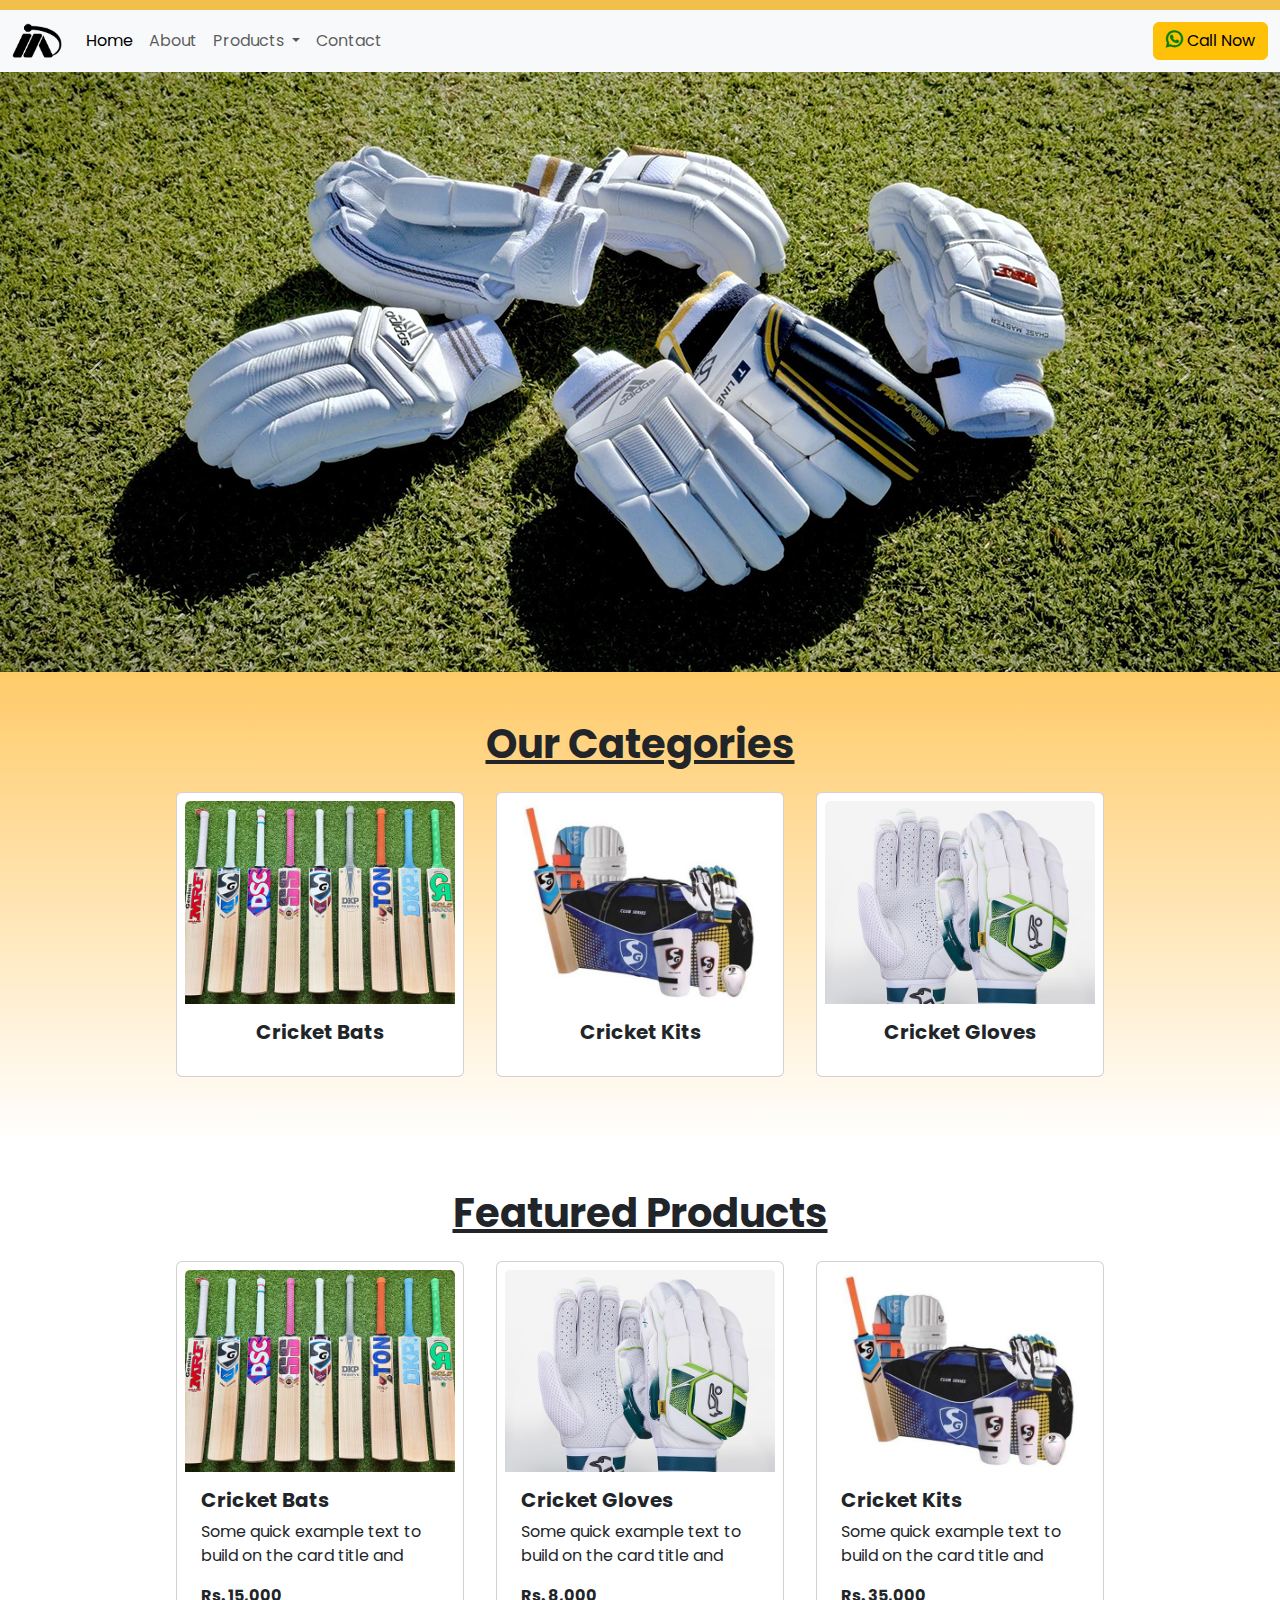
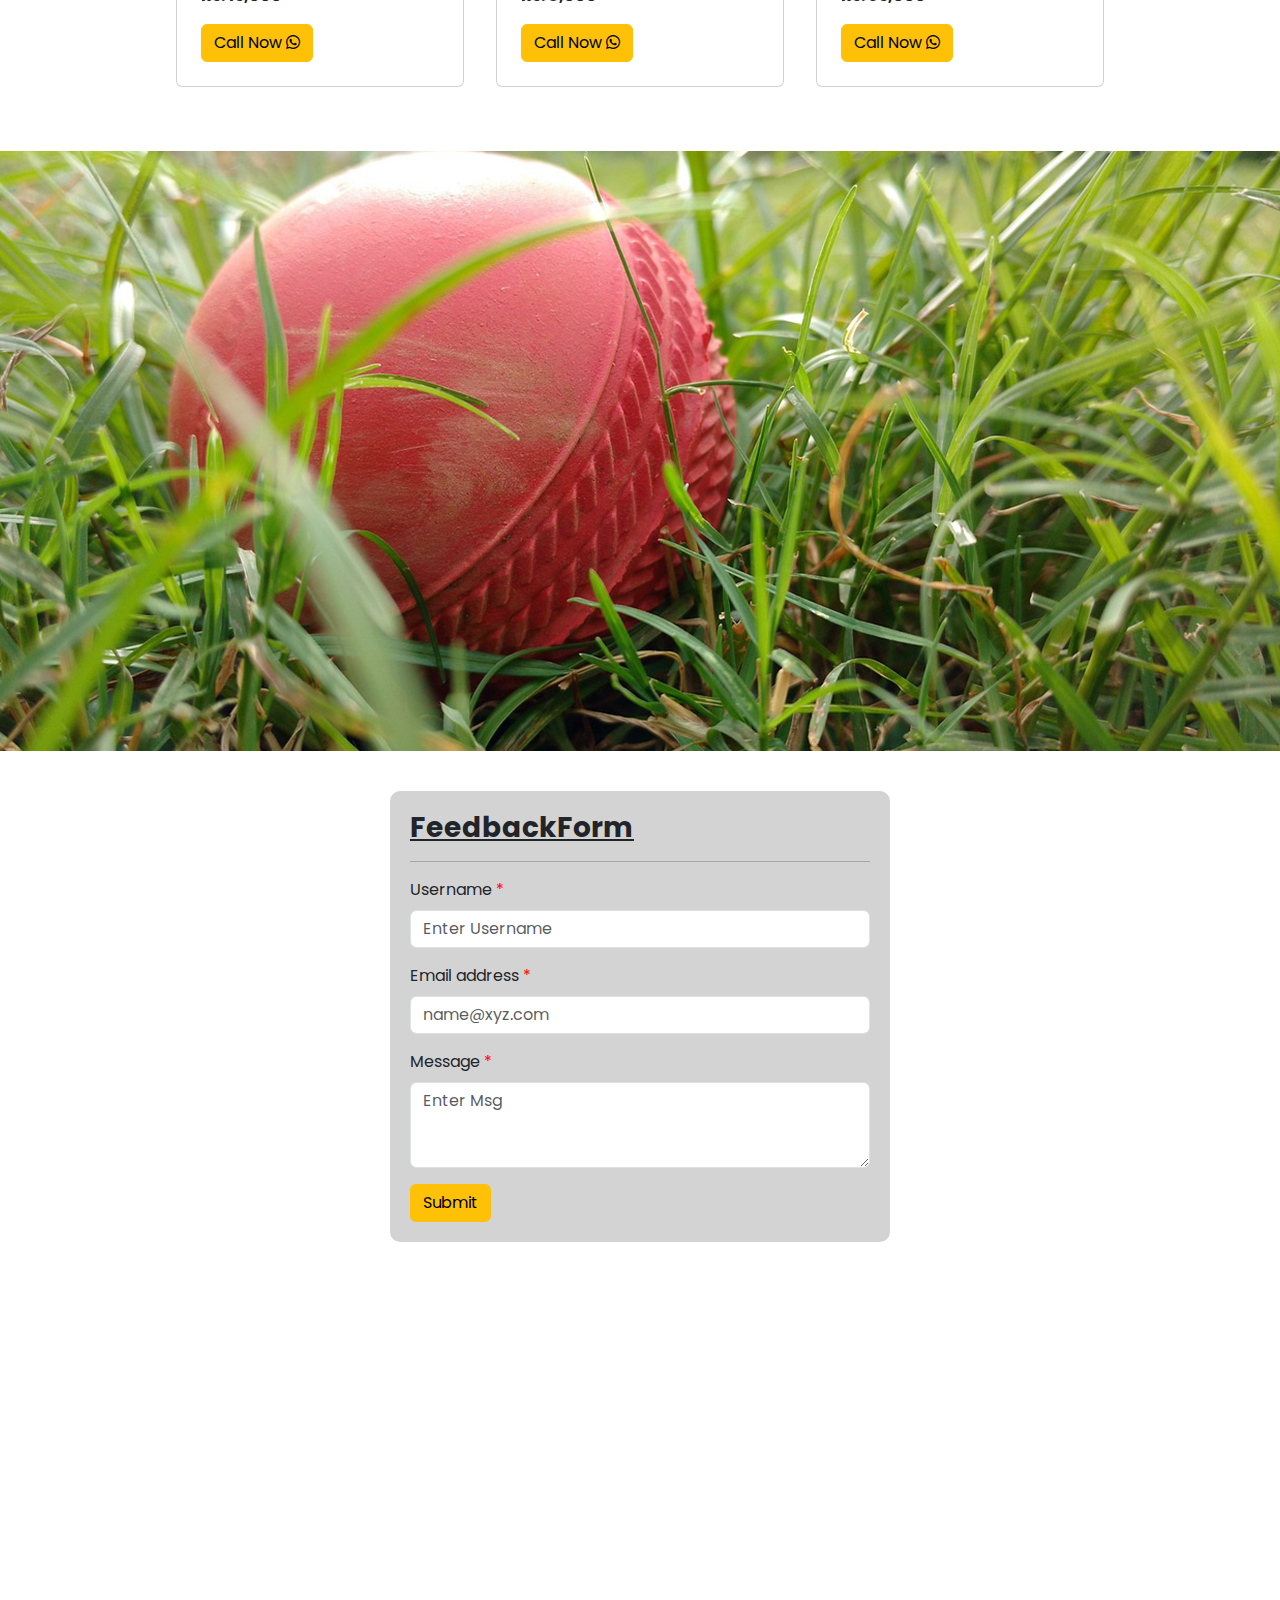
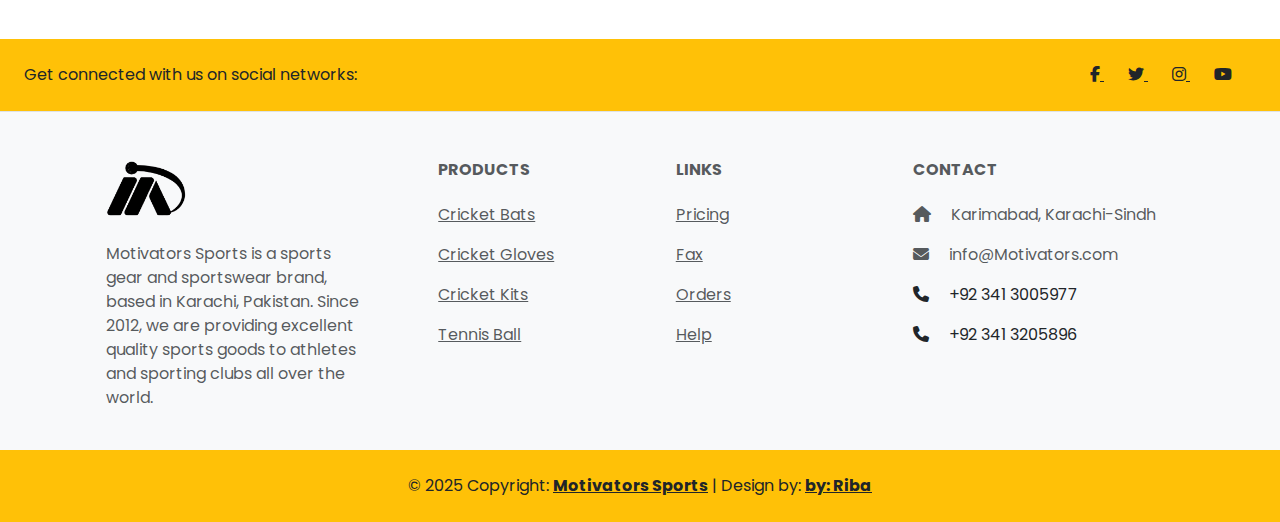
<file: index.html>
<!DOCTYPE html>
<html lang="en">

<head>
  <meta charset="UTF-8">
  <meta name="viewport" content="width=device-width, initial-scale=1.0">
  <title>Motivators Sports - Home</title>
  <!-- ========================== -->
  <link rel="stylesheet" href="./style.css">
  <!-- ========================== -->
  <link href="https://cdn.jsdelivr.net/npm/bootstrap@5.3.3/dist/css/bootstrap.min.css" rel="stylesheet"
    integrity="sha384-QWTKZyjpPEjISv5WaRU9OFeRpok6YctnYmDr5pNlyT2bRjXh0JMhjY6hW+ALEwIH" crossorigin="anonymous">
  <!-- ========================== -->
  <link rel="stylesheet" href="https://cdnjs.cloudflare.com/ajax/libs/font-awesome/6.7.2/css/all.min.css"
    integrity="sha512-Evv84Mr4kqVGRNSgIGL/F/aIDqQb7xQ2vcrdIwxfjThSH8CSR7PBEakCr51Ck+w+/U6swU2Im1vVX0SVk9ABhg=="
    crossorigin="anonymous" referrerpolicy="no-referrer" />
  <!-- =============== -->
  <link rel="preconnect" href="https://fonts.googleapis.com">
  <link rel="preconnect" href="https://fonts.gstatic.com" crossorigin>
  <link
    href="https://fonts.googleapis.com/css2?family=Poppins:ital,wght@0,100;0,200;0,300;0,400;0,500;0,600;0,700;0,800;0,900;1,100;1,200;1,300;1,400;1,500;1,600;1,700;1,800;1,900&display=swap"
    rel="stylesheet">

</head>

<body>

  <!-- ========= -->
<header>

  <nav class="navbar navbar-expand-lg navbar-light bg-light">
    <div class="container-fluid">
      <a class="navbar-brand" href="./index.html"><img src="./assets/logo.png" alt="logo" width="50px"></a>
      <button class="navbar-toggler" type="button" data-bs-toggle="collapse" data-bs-target="#navbarSupportedContent"
        aria-controls="navbarSupportedContent" aria-expanded="false" aria-label="Toggle navigation">
        <span class="navbar-toggler-icon"></span>
      </button>
      <div class="collapse navbar-collapse" id="navbarSupportedContent">
        <ul class="navbar-nav me-auto mb-2 mb-lg-0">
          <li class="nav-item">
            <a class="nav-link active" aria-current="page" href="./index.html">Home</a>
          </li>
          <li class="nav-item">
            <a class="nav-link" href="./about.html">About</a>
          </li>
          <li class="nav-item dropdown">
            <a class="nav-link dropdown-toggle" href="#" id="navbarDropdown" role="button" data-bs-toggle="dropdown"
              aria-expanded="false">
              Products
            </a>
            <ul class="dropdown-menu" aria-labelledby="navbarDropdown">
              <li><a class="dropdown-item" href="./bats.html">Cricket Bats</a></li>
              <li><a class="dropdown-item" href="./kits.html">Cricket Kits</a></li>
              <li><a class="dropdown-item" href="./gloves.html">Cricket Gloves</a></li>
            </ul>
          </li>
          <li class="nav-item">
            <a class="nav-link" href="./contact.html" tabindex="-1" aria-disabled="true">Contact</a>
          </li>
        </ul>
        <form class="d-flex">
          <!-- <input class="form-control me-2" type="search" placeholder="Search" aria-label="Search">
          <button class="btn btn-warning" type="submit">Search</button> -->
<button class="btn btn-warning" type="sumit"> <i class="fa-brands fa-whatsapp" style="font-size: 19px; font-weight: bolder; color: green;"></i> Call Now</button>


        </form>
      </div>
    </div>
  </nav>
</header>
  <!-- ========= -->
<section id="hero-section">

  <div id="carouselExampleControls" class="carousel slide" data-bs-ride="carousel">
    <div class="carousel-inner">
      <div class="carousel-item  active">
        <img src="./assets/banners/bg1.jpg" class="d-block w-100" alt="bg1">
      </div>
      <div class="carousel-item">
        <img src="./assets/banners/bg2.jpg" class="d-block w-100" alt="bg2">
      </div>
      <div class="carousel-item">
        <img src="./assets/banners/bg3.jpg" class="d-block w-100" alt="bg3">
      </div>
    </div>
    <button class="carousel-control-prev" type="button" data-bs-target="#carouselExampleControls" data-bs-slide="prev">
      <span class="carousel-control-prev-icon" aria-hidden="true"></span>
      <span class="visually-hidden">Previous</span>
    </button>
    <button class="carousel-control-next" type="button" data-bs-target="#carouselExampleControls" data-bs-slide="next">
      <span class="carousel-control-next-icon" aria-hidden="true"></span>
      <span class="visually-hidden">Next</span>
    </button>
  </div>

</section>
  <!-- ========= -->


  <div class="categories p-5">

    <div class="categories-content">
      <h1 class="text-center"><b><u>Our Categories</u></b></h1>
    </div>


    <div class="show-categories row d-flex justify-content-center align-items-center">


      <div class="card text-center p-2 m-3" style="width: 18rem;">
        <a href="./bats.html"><img src="./assets/products/bats/bat1.jpg" class="card-img-top" alt="bat-1"></a>
        <div class="card-body">
          <a href="./bats.html" class="text-dark text-decoration-none">
            <h5 class="card-title"><b>Cricket Bats</b></h5>
          </a>
        </div>
      </div>

      <div class="card text-center p-2 m-3" style="width: 18rem;">
        <a href="./kits.html"><img src="./assets/products/kits/kit1.jpg" class="card-img-top" alt="bat-1"></a>
        <div class="card-body">
          <a href="./kits.html" class="text-dark text-decoration-none">
            <h5 class="card-title"><b>Cricket Kits</b></h5>
          </a>
        </div>
      </div>

      <div class="card text-center p-2 m-3" style="width: 18rem;">
        <a href="./gloves.html"><img src="./assets/products/gloves/gloves1.jpg" class="card-img-top" alt="bat-1"></a>
        <div class="card-body">
          <a href="./gloves.html" class="text-dark text-decoration-none">
            <h5 class="card-title"><b>Cricket Gloves</b></h5>
          </a>
        </div>
      </div>


</div>


  </div>


  <!-- ========= -->


  <!-- ========= -->
<section id="product-section">

  <div class="allproducts p-5">

    <div class="products-content">
      <h1 class="text-center"><b><u>Featured Products</u></b></h1>
    </div>


    <div class="show-products row d-flex justify-content-center align-items-center">


      <div class="card p-2 m-3" style="width: 18rem;">
        <img src="./assets/products/bats/bat1.jpg" class="card-img-top" alt="bat-1">
        <div class="card-body">
          <h5 class="card-title"><b>Cricket Bats</b></h5>
          <p class="card-text">Some quick example text to build on the card title and </p>
          <p class="card-text"><b>Rs. 15,000</b></p>
          <a href="https://wa.link/muyxua" target="_blank" class="btn btn-warning">Call Now <i class="fa-brands fa-whatsapp"></i></a>

        </div>
      </div>

      <div class="card p-2 m-3" style="width: 18rem;">
        <img src="./assets/products/gloves/gloves1.jpg" class="card-img-top" alt="gloves-1">
        <div class="card-body">
          <h5 class="card-title"><b>Cricket Gloves</b></h5>
          <p class="card-text">Some quick example text to build on the card title and </p>
          <p class="card-text"><b>Rs. 8,000</b></p>
          <a href="https://wa.link/muyxua" target="_blank" class="btn btn-warning">Call Now <i class="fa-brands fa-whatsapp"></i></a>
        </div>
      </div>


      <div class="card p-2 m-3" style="width: 18rem;">
        <img src="./assets/products/kits/kit1.jpg" class="card-img-top" alt="kit-1">
        <div class="card-body">
          <h5 class="card-title"><b>Cricket Kits</b></h5>
          <p class="card-text">Some quick example text to build on the card title and </p>
          <p class="card-text"><b>Rs. 35,000</b></p>
          <a href="https://wa.link/muyxua" target="_blank" class="btn btn-warning">Call Now <i class="fa-brands fa-whatsapp"></i></a>
        </div>
      </div>

    </div>


  </div>

</section>
  <!-- ========= -->


  <div id="carouselExampleSlidesOnly" class="carousel slide" data-bs-ride="carousel">
    <div class="carousel-inner">
      <div class="carousel-item active">
        <img src="./assets/banners/bg4.jpg" class="d-block w-100" alt="...">
      </div>
    </div>
  </div>

  <!-- ========= -->
<section id="feedback-form">

  <div class="feedbackform" id="contact">
    <div class="form">
      <h3><b><u>FeedbackForm</u></b></h3>
      <hr>

      <div class="mb-3">
        <label for="exampleFormControlInput1" class="form-label">Username <span class="mension">*</span></label>
        <input type="text" class="form-control" id="username" placeholder="Enter Username">
      </div>
      <div class="mb-3">
        <label for="exampleFormControlInput1" class="form-label">Email address <span class="mension">*</span></label>
        <input type="email" class="form-control" id="email" placeholder="name@xyz.com">
      </div>
      <div class="mb-3">
        <label for="exampleFormControlTextarea1" class="form-label">Message <span class="mension">*</span></label>
        <textarea class="form-control" placeholder="Enter Msg" id="msg" rows="3"></textarea>
      </div>

      <button class="btn btn-warning" onclick="run()">Submit</button>

    </div>
  </div>
</section>
  <!-- =-============ -->

  <iframe
    src="https://www.google.com/maps/embed?pb=!1m18!1m12!1m3!1d3618.4547230467015!2d67.05552589999999!3d24.9165746!2m3!1f0!2f0!3f0!3m2!1i1024!2i768!4f13.1!3m3!1m2!1s0x3eb33f891456cd29%3A0xb3fc8ff8d0d0e213!2sMotivators%20Sports!5e0!3m2!1sen!2s!4v1736486992645!5m2!1sen!2s"
    width="100%" height="350" style="border:0;" allowfullscreen="" loading="lazy"
    referrerpolicy="no-referrer-when-downgrade"></iframe>

  <!-- =-============ -->


  <!-- Footer -->
  <footer class="text-center text-lg-start bg-body-tertiary text-muted">
    <!-- Section: Social media -->
    <section class="d-flex justify-content-center justify-content-lg-between p-4 border-bottom bg-warning text-dark">
      <!-- Left -->
      <div class="me-5 d-none d-lg-block">
        <span>Get connected with us on social networks:</span>
      </div>
      <!-- Left -->

      <!-- Right -->
      <div>
        <a href="https://www.facebook.com/motivatorssport/" target="_blank" class="me-4 text-reset">
          <i class="fab fa-facebook-f"></i>
        </a>
        <a href="https://www.twitter.com/" target="_blank" class="me-4 text-reset">
          <i class="fab fa-twitter"></i>
        </a>
        
        <a href="https://www.instagram.com/motivators.sports/" target="_blank" class="me-4 text-reset">
          <i class="fab fa-instagram"></i>
        </a>
       
        <a href=" https://www.youtube.com/" target="_blank" class="me-4 text-reset">
          <i class="fab fa-youtube"></i>
        </a>
      </div>
      <!-- Right -->
    </section>
    <!-- Section: Social media -->

    <!-- Section: Links  -->
    <section class="">
      <div class="container text-center text-md-start mt-5">
        <!-- Grid row -->
        <div class="row mt-3">
          <!-- Grid column -->
          <div class="col-md-3 col-lg-4 col-xl-3 mx-auto mb-4">
            <!-- Content -->
            <h6 class="text-uppercase fw-bold mb-4"> <img src="./assets/logo.png" alt="" width="80px"></h6>
            <p>
              Motivators Sports is a sports gear and sportswear brand, based in Karachi, Pakistan.
              Since 2012, we are providing excellent quality sports goods to athletes and sporting clubs all over the
              world.
            </p>
          </div>
          <!-- Grid column -->

          <!-- Grid column -->
          <div class="col-md-2 col-lg-2 col-xl-2 mx-auto mb-4">
            <!-- Links -->
            <h6 class="text-uppercase fw-bold mb-4">
              Products
            </h6>
            <p>
              <a href="./bats.html" class="text-reset">Cricket Bats</a>
            </p>
            <p>
              <a href="./gloves.html" class="text-reset">Cricket Gloves</a>
            </p>
            <p>
              <a href="./kits.html" class="text-reset">Cricket Kits</a>
            </p>
            <p>
              <a href="#" class="text-reset">Tennis Ball</a>
            </p>
          </div>
          <!-- Grid column -->

          <!-- Grid column -->
          <div class="col-md-3 col-lg-2 col-xl-2 mx-auto mb-4">
            <!-- Links -->
            <h6 class="text-uppercase fw-bold mb-4">
              Links
            </h6>
            <p>
              <a href="#!" class="text-reset">Pricing</a>
            </p>
            <p>
              <a href="#!" class="text-reset">Fax</a>
            </p>
            <p>
              <a href="#!" class="text-reset">Orders</a>
            </p>
            <p>
              <a href="#!" class="text-reset">Help</a>
            </p>
          </div>
          <!-- Grid column -->

          <!-- Grid column -->
          <div class="col-md-4 col-lg-3 col-xl-3 mx-auto mb-md-0 mb-4">
            <!-- Links -->
            <h6 class="text-uppercase fw-bold mb-4">Contact</h6>
            <p><i class="fas fa-home me-3"></i> Karimabad, Karachi-Sindh</p>
            <p>
              <i class="fas fa-envelope me-3"></i>
              info@Motivators.com
            </p>
            <a href="https://wa.link/muyxua" class="text-dark text-decoration-none"><p><i class="fas fa-phone me-3"></i> +92 341 3005977</p></a>
            <a href="https://wa.link/muyxua" class="text-dark text-decoration-none"><p><i class="fas fa-phone me-3"></i> +92 341 3205896</p></a>
            

          </div>
          <!-- Grid column -->
        </div>
        <!-- Grid row -->
      </div>
    </section>
    <!-- Section: Links  -->

    <!-- Copyright -->
    <div class="text-center p-4 bg-warning text-dark">
      © 2025 Copyright:
      <a class="text-reset fw-bold" href="#">Motivators Sports</a>
      | Design by:
      <a class="text-reset fw-bold" href="#">by: Riba</a>
    </div>
    <!-- Copyright -->
  </footer>
  <!-- Footer -->

</body>
<script src="https://cdn.jsdelivr.net/npm/bootstrap@5.3.3/dist/js/bootstrap.bundle.min.js"
  integrity="sha384-YvpcrYf0tY3lHB60NNkmXc5s9fDVZLESaAA55NDzOxhy9GkcIdslK1eN7N6jIeHz" crossorigin="anonymous"></script>
<script src="./script.js"></script>

</html>
</file>
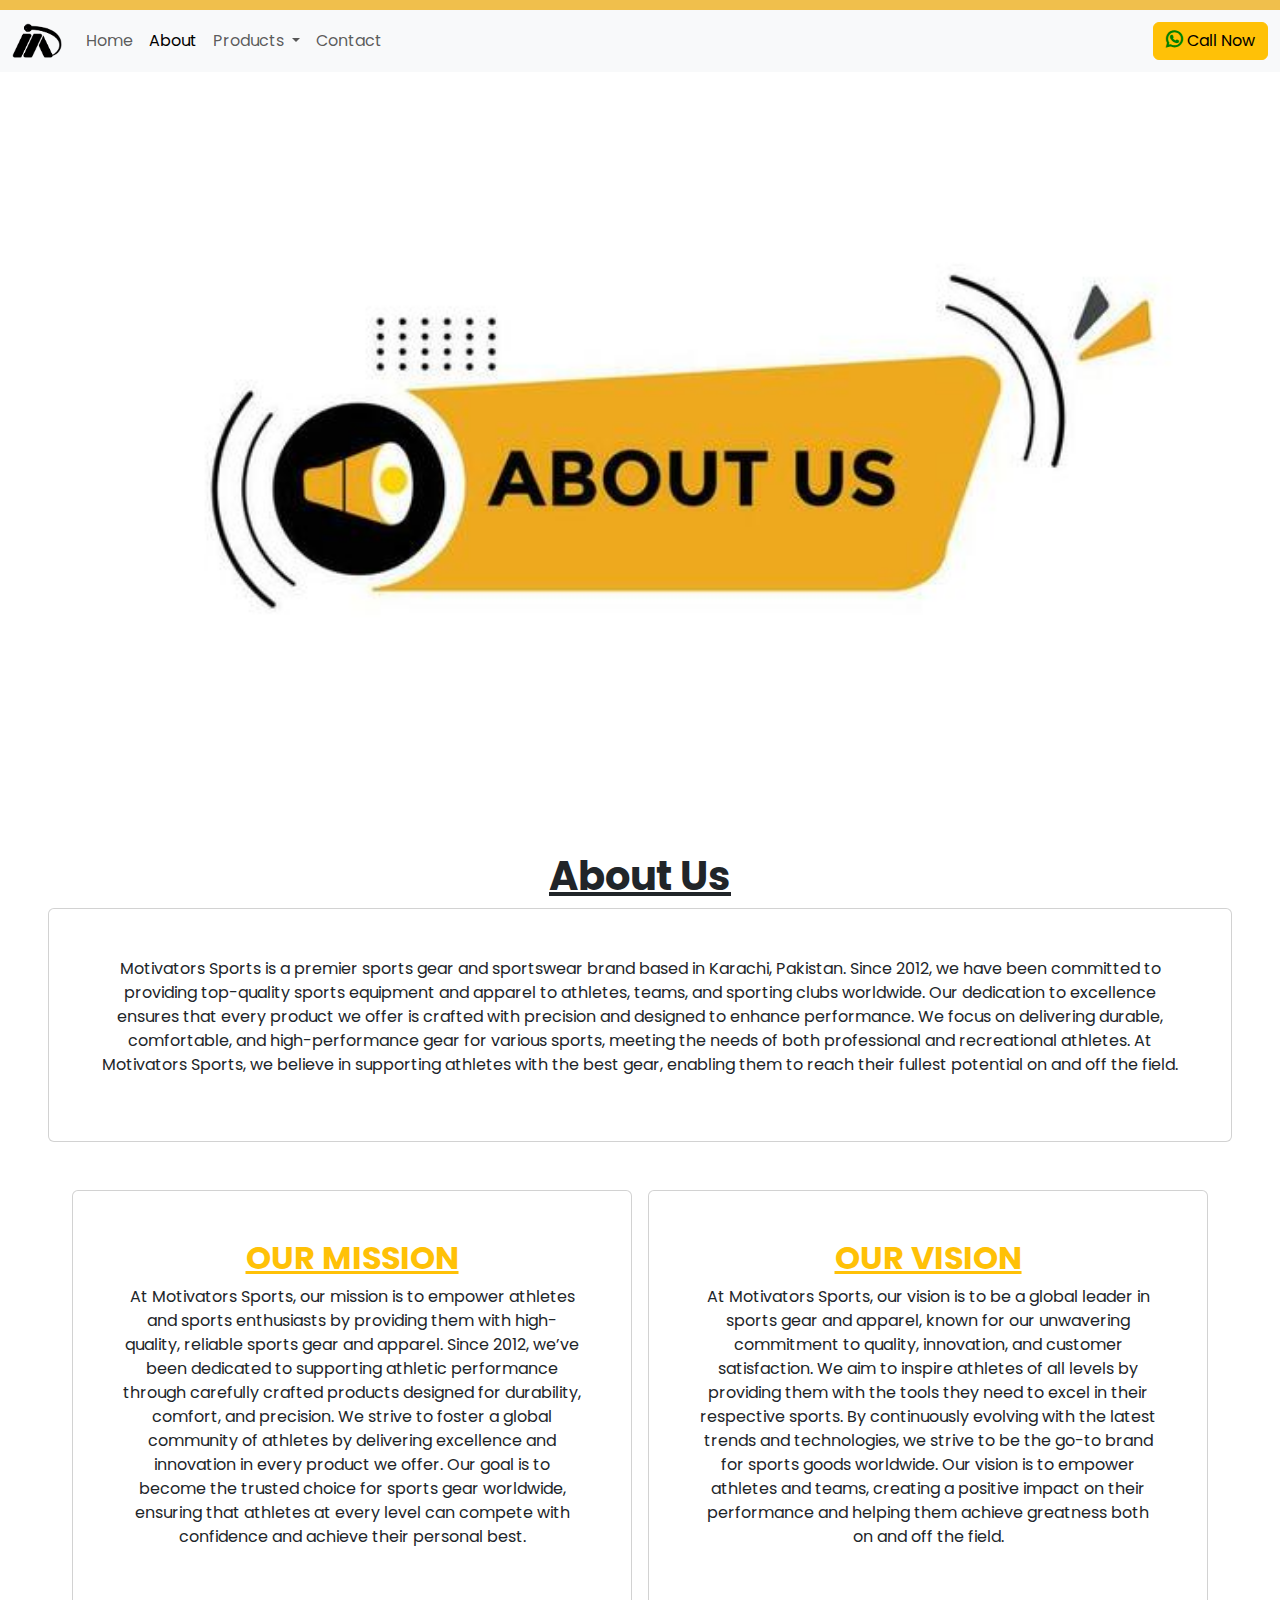
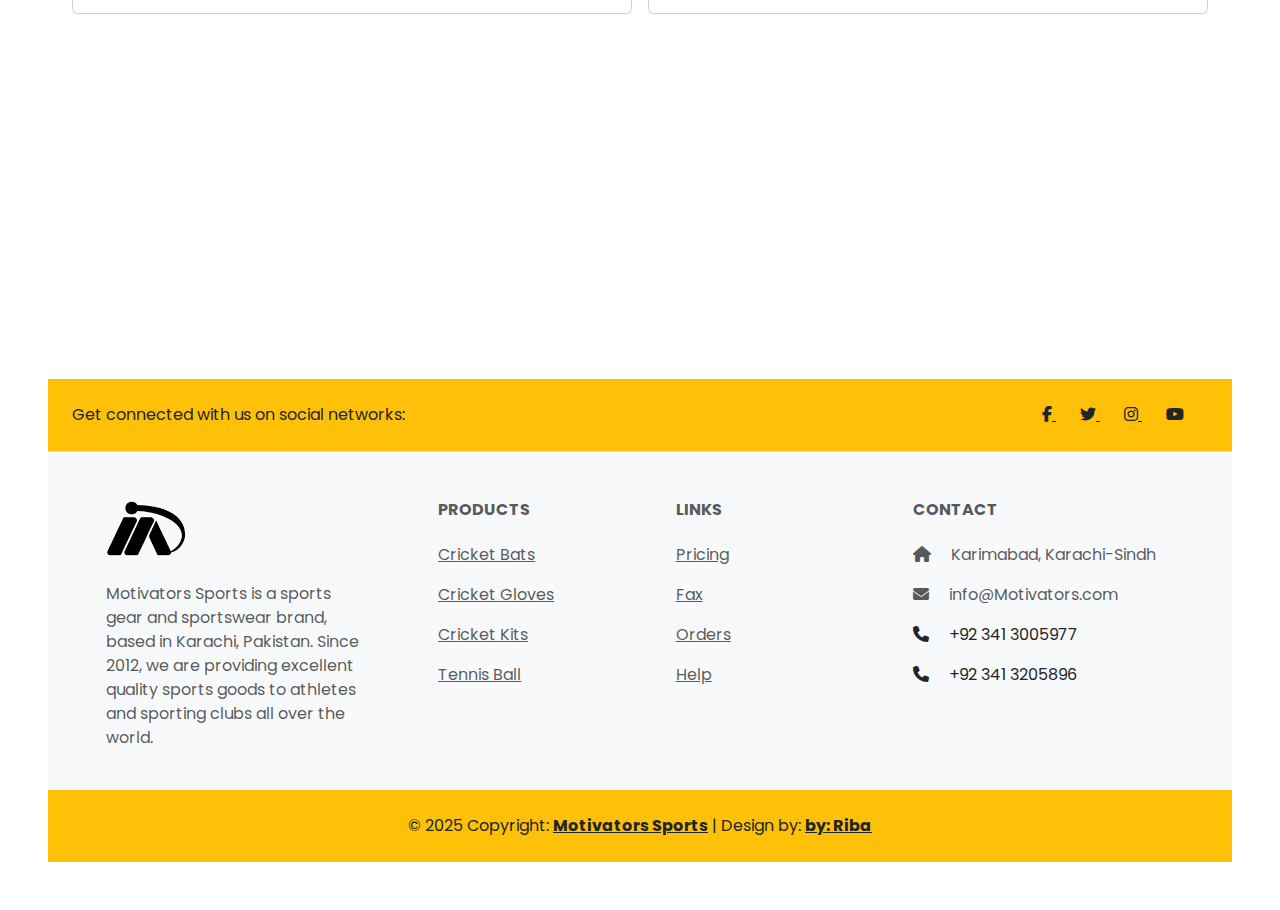
<file: about.html>
<!DOCTYPE html>
<html lang="en">

<head>
    <meta charset="UTF-8">
    <meta name="viewport" content="width=device-width, initial-scale=1.0">
    <title>Motivators Sports - Home</title>
    <!-- ========================== -->
    <link rel="stylesheet" href="./style.css">
    <!-- ========================== -->
    <link href="https://cdn.jsdelivr.net/npm/bootstrap@5.3.3/dist/css/bootstrap.min.css" rel="stylesheet"
        integrity="sha384-QWTKZyjpPEjISv5WaRU9OFeRpok6YctnYmDr5pNlyT2bRjXh0JMhjY6hW+ALEwIH" crossorigin="anonymous">
    <!-- ========================== -->
    <link rel="stylesheet" href="https://cdnjs.cloudflare.com/ajax/libs/font-awesome/6.7.2/css/all.min.css"
        integrity="sha512-Evv84Mr4kqVGRNSgIGL/F/aIDqQb7xQ2vcrdIwxfjThSH8CSR7PBEakCr51Ck+w+/U6swU2Im1vVX0SVk9ABhg=="
        crossorigin="anonymous" referrerpolicy="no-referrer" />
    <!-- =============== -->
    <link rel="preconnect" href="https://fonts.googleapis.com">
    <link rel="preconnect" href="https://fonts.gstatic.com" crossorigin>
    <link
        href="https://fonts.googleapis.com/css2?family=Poppins:ital,wght@0,100;0,200;0,300;0,400;0,500;0,600;0,700;0,800;0,900;1,100;1,200;1,300;1,400;1,500;1,600;1,700;1,800;1,900&display=swap"
        rel="stylesheet">

</head>

<body>

    <!-- ========= -->

<header>
    <nav class="navbar navbar-expand-lg navbar-light bg-light">
        <div class="container-fluid">
            <a class="navbar-brand" href="./index.html"><img src="./assets/logo.png" alt="logo" width="50px"></a>
            <button class="navbar-toggler" type="button" data-bs-toggle="collapse"
                data-bs-target="#navbarSupportedContent" aria-controls="navbarSupportedContent" aria-expanded="false"
                aria-label="Toggle navigation">
                <span class="navbar-toggler-icon"></span>
            </button>
            <div class="collapse navbar-collapse" id="navbarSupportedContent">
                <ul class="navbar-nav me-auto mb-2 mb-lg-0">
                    <li class="nav-item">
                        <a class="nav-link " aria-current="page" href="./index.html">Home</a>
                    </li>
                    <li class="nav-item">
                        <a class="nav-link active" href="./about.html">About</a>
                    </li>
                    <li class="nav-item dropdown">
                        <a class="nav-link dropdown-toggle" href="#" id="navbarDropdown" role="button"
                            data-bs-toggle="dropdown" aria-expanded="false">
                            Products
                        </a>
                        <ul class="dropdown-menu" aria-labelledby="navbarDropdown">
                            <li><a class="dropdown-item" href="./bats.html">Cricket Bats</a></li>
                            <li><a class="dropdown-item" href="./kits.html">Cricket Kits</a></li>
                            <li><a class="dropdown-item" href="./gloves.html">Cricket Gloves</a></li>
                        </ul>
                    </li>
                    <li class="nav-item">
                        <a class="nav-link" href="./contact.html" tabindex="-1" aria-disabled="true">Contact</a>
                    </li>
                </ul>
                <form class="d-flex">
                    <!-- <input class="form-control me-2" type="search" placeholder="Search" aria-label="Search">
          <button class="btn btn-warning" type="submit">Search</button> -->
                    <button class="btn btn-warning" type="sumit"> <i class="fa-brands fa-whatsapp"
                            style="font-size: 19px; font-weight: bolder; color: green;"></i> Call Now</button>


                </form>
            </div>
        </div>
    </nav>
</header>
    <!-- ========= -->

<section id="hero-section">
    <div id="carouselExampleControls" class="carousel slide" data-bs-ride="carousel">
        <div class="carousel-inner">
            <div class="carousel-item  active">
                <img src="./assets/banners/about.jpg" class="d-block w-100" alt="bg1">
            </div>
        </div>
    </div>
</section>
    <!-- ========= -->

    <div class="aboutus p-5">
        <div class="about-content">
            <h1 class="text-center"><b><u>About Us</u></b></h1>
        </div>

        <div class="card p-5 text-center">
            <p>Motivators Sports is a premier sports gear and sportswear brand based in Karachi, Pakistan. Since 2012,
                we have been committed to providing top-quality sports equipment and apparel to athletes, teams, and
                sporting clubs worldwide. Our dedication to excellence ensures that every product we offer is crafted
                with precision and designed to enhance performance. We focus on delivering durable, comfortable, and
                high-performance gear for various sports, meeting the needs of both professional and recreational
                athletes. At Motivators Sports, we believe in supporting athletes with the best gear, enabling them to
                reach their fullest potential on and off the field.
            </p>

        </div>

        <div class="vision-mission row d-flex justify-content-center align-items-center">

            <div class="card mt-5 p-5 text-center m-2" style="width: 35rem;">
                <h2 class="text-warning"> <b><u>OUR MISSION</u></b></h2>
                <p>At Motivators Sports, our mission is to empower athletes and sports enthusiasts by providing them
                    with high-quality, reliable sports gear and apparel. Since 2012, we’ve been dedicated to supporting
                    athletic performance through carefully crafted products designed for durability, comfort, and
                    precision. We strive to foster a global community of athletes by delivering excellence and
                    innovation in every product we offer. Our goal is to become the trusted choice for sports gear
                    worldwide, ensuring that athletes at every level can compete with confidence and achieve their
                    personal best.
                </p>

            </div>

            <div class="card mt-5 p-5 text-center m-2" style="width: 35rem;">
                <h2 class="text-warning"> <b><u>OUR VISION</u></b></h2>
                <p>At Motivators Sports, our vision is to be a global leader in sports gear and apparel, known for our
                    unwavering commitment to quality, innovation, and customer satisfaction. We aim to inspire athletes
                    of all levels by providing them with the tools they need to excel in their respective sports. By
                    continuously evolving with the latest trends and technologies, we strive to be the go-to brand for
                    sports goods worldwide. Our vision is to empower athletes and teams, creating a positive impact on
                    their performance and helping them achieve greatness both on and off the field.
                </p>

            </div>

        </div>


        <!-- =-============ -->

        <iframe
            src="https://www.google.com/maps/embed?pb=!1m18!1m12!1m3!1d3618.4547230467015!2d67.05552589999999!3d24.9165746!2m3!1f0!2f0!3f0!3m2!1i1024!2i768!4f13.1!3m3!1m2!1s0x3eb33f891456cd29%3A0xb3fc8ff8d0d0e213!2sMotivators%20Sports!5e0!3m2!1sen!2s!4v1736486992645!5m2!1sen!2s"
            width="100%" height="350" style="border:0;" allowfullscreen="" loading="lazy"
            referrerpolicy="no-referrer-when-downgrade"></iframe>

        <!-- =-============ -->


        <!-- Footer -->
        <footer class="text-center text-lg-start bg-body-tertiary text-muted">
            <!-- Section: Social media -->
            <section
                class="d-flex justify-content-center justify-content-lg-between p-4 border-bottom bg-warning text-dark">
                <!-- Left -->
                <div class="me-5 d-none d-lg-block">
                    <span>Get connected with us on social networks:</span>
                </div>
                <!-- Left -->

                <!-- Right -->
                <div>
                    <a href="https://www.facebook.com/motivatorssport/" target="_blank" class="me-4 text-reset">
                        <i class="fab fa-facebook-f"></i>
                    </a>
                    <a href="https://www.twitter.com/" target="_blank" class="me-4 text-reset">
                        <i class="fab fa-twitter"></i>
                    </a>

                    <a href="https://www.instagram.com/motivators.sports/" target="_blank" class="me-4 text-reset">
                        <i class="fab fa-instagram"></i>
                    </a>

                    <a href=" https://www.youtube.com/" target="_blank" class="me-4 text-reset">
                        <i class="fab fa-youtube"></i>
                    </a>
                </div>
                <!-- Right -->
            </section>
            <!-- Section: Social media -->

            <!-- Section: Links  -->
            <section class="">
                <div class="container text-center text-md-start mt-5">
                    <!-- Grid row -->
                    <div class="row mt-3">
                        <!-- Grid column -->
                        <div class="col-md-3 col-lg-4 col-xl-3 mx-auto mb-4">
                            <!-- Content -->
                            <h6 class="text-uppercase fw-bold mb-4"> <img src="./assets/logo.png" alt="" width="80px">
                            </h6>
                            <p>
                                Motivators Sports is a sports gear and sportswear brand, based in Karachi, Pakistan.
                                Since 2012, we are providing excellent quality sports goods to athletes and sporting
                                clubs
                                all over the
                                world.
                            </p>
                        </div>
                        <!-- Grid column -->

                        <!-- Grid column -->
                        <div class="col-md-2 col-lg-2 col-xl-2 mx-auto mb-4">
                            <!-- Links -->
                            <h6 class="text-uppercase fw-bold mb-4">
                                Products
                            </h6>
                            <p>
                                <a href="./bats.html" class="text-reset">Cricket Bats</a>
                            </p>
                            <p>
                                <a href="./gloves.html" class="text-reset">Cricket Gloves</a>
                            </p>
                            <p>
                                <a href="./kits.html" class="text-reset">Cricket Kits</a>
                            </p>
                            <p>
                                <a href="#" class="text-reset">Tennis Ball</a>
                            </p>
                        </div>
                        <!-- Grid column -->

                        <!-- Grid column -->
                        <div class="col-md-3 col-lg-2 col-xl-2 mx-auto mb-4">
                            <!-- Links -->
                            <h6 class="text-uppercase fw-bold mb-4">
                                Links
                            </h6>
                            <p>
                                <a href="#!" class="text-reset">Pricing</a>
                            </p>
                            <p>
                                <a href="#!" class="text-reset">Fax</a>
                            </p>
                            <p>
                                <a href="#!" class="text-reset">Orders</a>
                            </p>
                            <p>
                                <a href="#!" class="text-reset">Help</a>
                            </p>
                        </div>
                        <!-- Grid column -->

                        <!-- Grid column -->
                        <div class="col-md-4 col-lg-3 col-xl-3 mx-auto mb-md-0 mb-4">
                            <!-- Links -->
                            <h6 class="text-uppercase fw-bold mb-4">Contact</h6>
                            <p><i class="fas fa-home me-3"></i> Karimabad, Karachi-Sindh</p>
                            <p>
                                <i class="fas fa-envelope me-3"></i>
                                info@Motivators.com
                            </p>
                            <a href="https://wa.link/muyxua" class="text-dark text-decoration-none">
                                <p><i class="fas fa-phone me-3"></i> +92 341 3005977</p>
                            </a>
                            <a href="https://wa.link/muyxua" class="text-dark text-decoration-none">
                                <p><i class="fas fa-phone me-3"></i> +92 341 3205896</p>
                            </a>


                        </div>
                        <!-- Grid column -->
                    </div>
                    <!-- Grid row -->
                </div>
            </section>
            <!-- Section: Links  -->

            <!-- Copyright -->
            <div class="text-center p-4 bg-warning text-dark">
                © 2025 Copyright:
                <a class="text-reset fw-bold" href="#">Motivators Sports</a>
                | Design by:
                <a class="text-reset fw-bold" href="#">by: Riba</a>
            </div>
            <!-- Copyright -->
        </footer>
        <!-- Footer -->
    </div>


</body>
<script src="https://cdn.jsdelivr.net/npm/bootstrap@5.3.3/dist/js/bootstrap.bundle.min.js"
    integrity="sha384-YvpcrYf0tY3lHB60NNkmXc5s9fDVZLESaAA55NDzOxhy9GkcIdslK1eN7N6jIeHz"
    crossorigin="anonymous"></script>
<script src="./script.js"></script>

</html>
</file>
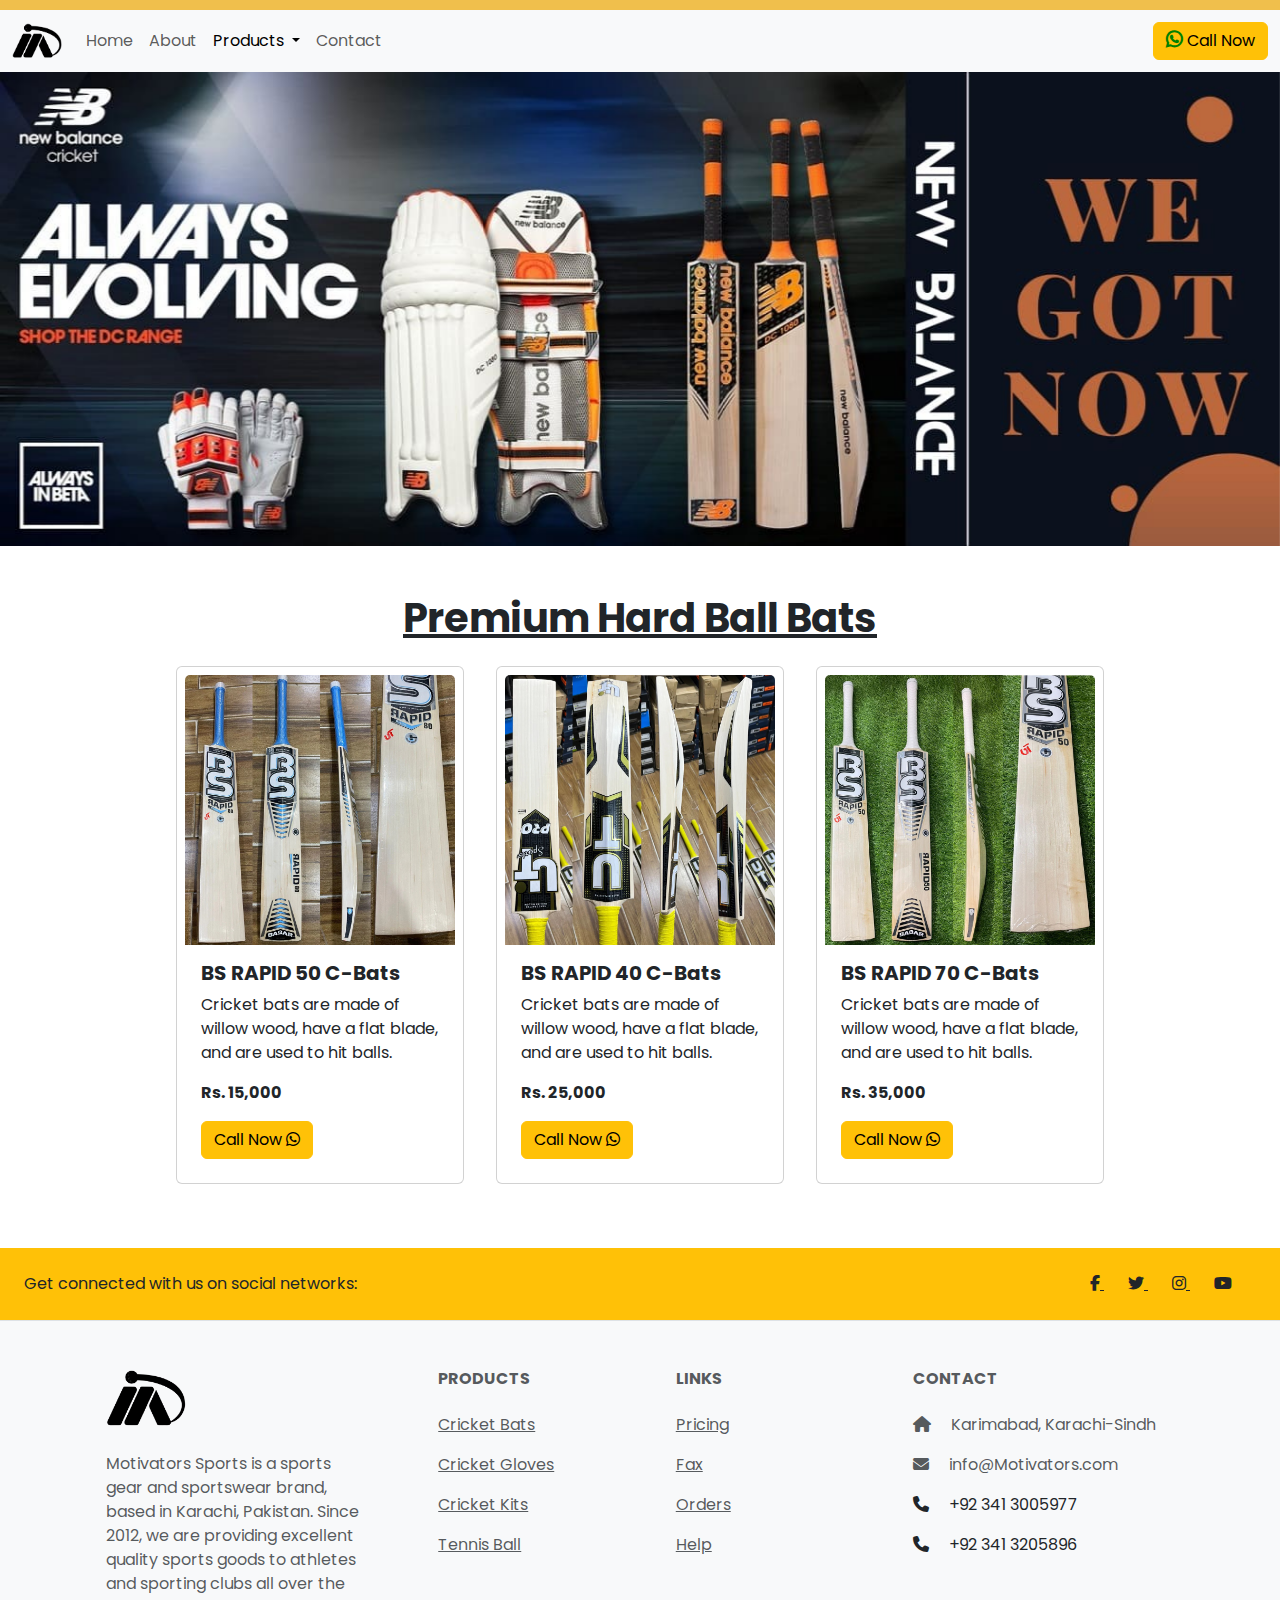
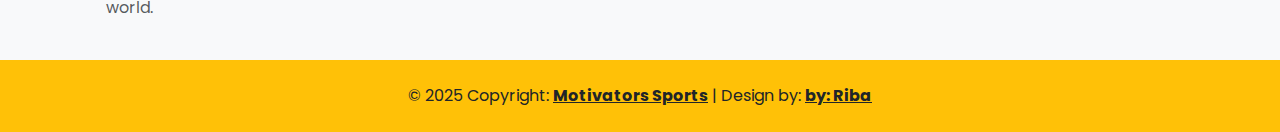
<file: bats.html>
<!DOCTYPE html>
<html lang="en">

<head>
    <meta charset="UTF-8">
    <meta name="viewport" content="width=device-width, initial-scale=1.0">
    <title>Motivators Sports - Home</title>
    <!-- ========================== -->
    <link rel="stylesheet" href="./style.css">
    <!-- ========================== -->
    <link href="https://cdn.jsdelivr.net/npm/bootstrap@5.3.3/dist/css/bootstrap.min.css" rel="stylesheet"
        integrity="sha384-QWTKZyjpPEjISv5WaRU9OFeRpok6YctnYmDr5pNlyT2bRjXh0JMhjY6hW+ALEwIH" crossorigin="anonymous">
    <!-- ========================== -->
    <link rel="stylesheet" href="https://cdnjs.cloudflare.com/ajax/libs/font-awesome/6.7.2/css/all.min.css"
        integrity="sha512-Evv84Mr4kqVGRNSgIGL/F/aIDqQb7xQ2vcrdIwxfjThSH8CSR7PBEakCr51Ck+w+/U6swU2Im1vVX0SVk9ABhg=="
        crossorigin="anonymous" referrerpolicy="no-referrer" />
    <!-- =============== -->
    <link rel="preconnect" href="https://fonts.googleapis.com">
    <link rel="preconnect" href="https://fonts.gstatic.com" crossorigin>
    <link
        href="https://fonts.googleapis.com/css2?family=Poppins:ital,wght@0,100;0,200;0,300;0,400;0,500;0,600;0,700;0,800;0,900;1,100;1,200;1,300;1,400;1,500;1,600;1,700;1,800;1,900&display=swap"
        rel="stylesheet">

</head>

<body>

    <!-- ========= -->
<header>

    <nav class="navbar navbar-expand-lg navbar-light bg-light">
        <div class="container-fluid">
            <a class="navbar-brand" href="./index.html"><img src="./assets/logo.png" alt="logo" width="50px"></a>
            <button class="navbar-toggler" type="button" data-bs-toggle="collapse"
                data-bs-target="#navbarSupportedContent" aria-controls="navbarSupportedContent" aria-expanded="false"
                aria-label="Toggle navigation">
                <span class="navbar-toggler-icon"></span>
            </button>
            <div class="collapse navbar-collapse" id="navbarSupportedContent">
                <ul class="navbar-nav me-auto mb-2 mb-lg-0">
                    <li class="nav-item">
                        <a class="nav-link " aria-current="page" href="./index.html">Home</a>
                    </li>
                    <li class="nav-item">
                        <a class="nav-link" href="./about.html">About</a>
                    </li>
                    <li class="nav-item dropdown">
                        <a class="nav-link active dropdown-toggle" href="#" id="navbarDropdown" role="button"
                            data-bs-toggle="dropdown" aria-expanded="false">
                            Products
                        </a>
                        <ul class="dropdown-menu" aria-labelledby="navbarDropdown">
                            <li><a class="dropdown-item" href="./bats.html">Cricket Bats</a></li>
                            <li><a class="dropdown-item" href="./kits.html">Cricket Kits</a></li>
                            <li><a class="dropdown-item" href="./gloves.html">Cricket Gloves</a></li>
                        </ul>
                    </li>
                    <li class="nav-item">
                        <a class="nav-link" href="./contact.html" tabindex="-1" aria-disabled="true">Contact</a>
                    </li>
                </ul>
                <form class="d-flex">
                    <!-- <input class="form-control me-2" type="search" placeholder="Search" aria-label="Search">
          <button class="btn btn-warning" type="submit">Search</button> -->
                    <button class="btn btn-warning" type="sumit"> <i class="fa-brands fa-whatsapp"
                            style="font-size: 19px; font-weight: bolder; color: green;"></i> Call Now</button>


                </form>
            </div>
        </div>
    </nav>
</header>
    <!-- ========= -->

<section id="hero-section">
    <div id="carouselExampleControls" class="carousel slide" data-bs-ride="carousel">
        <div class="carousel-inner">
            <div class="carousel-item  active">
                <img src="./assets/banners/gloves.jpg" class="d-block w-100" alt="bg1">
            </div>
        </div>
    </div>
</section>
    <!-- ========= -->
<section id="product-section">
    <div class="allproducts p-5">

        <div class="products-content">
          <h1 class="text-center"><b><u>Premium Hard Ball Bats</u></b></h1>
        </div>
    
    
        <div class="show-products row d-flex justify-content-center align-items-center">
    
    
          <div class="card p-2 m-3" style="width: 18rem;">
            <img src="./assets/products/bats/bat2.jpg" class="card-img-top" alt="bat-1">
            <div class="card-body">
              <h5 class="card-title"><b>BS RAPID 50 C-Bats</b></h5>
              <p class="card-text">Cricket bats are made of willow wood, have a flat blade, and are used to hit balls.</p>
              <p class="card-text"><b>Rs. 15,000</b></p>
              <a href="https://wa.link/muyxua" target="_blank" class="btn btn-warning">Call Now <i class="fa-brands fa-whatsapp"></i></a>
    
            </div>
          </div>
    
          <div class="card p-2 m-3" style="width: 18rem;">
            <img src="./assets/products/bats/bat3.jpg" class="card-img-top" alt="gloves-1">
            <div class="card-body">
              <h5 class="card-title"><b>BS RAPID 40 C-Bats</b></h5>
              <p class="card-text">Cricket bats are made of willow wood, have a flat blade, and are used to hit balls.</p>
              <p class="card-text"><b>Rs. 25,000</b></p>
              <a href="https://wa.link/muyxua" target="_blank" class="btn btn-warning">Call Now <i class="fa-brands fa-whatsapp"></i></a>
            </div>
          </div>
    
    
          <div class="card p-2 m-3" style="width: 18rem;">
            <img src="./assets/products/bats/bat4.jpg" class="card-img-top" alt="kit-1">
            <div class="card-body">
              <h5 class="card-title"><b>BS RAPID 70 C-Bats</b></h5>
              <p class="card-text">Cricket bats are made of willow wood, have a flat blade, and are used to hit balls.</p>
              <p class="card-text"><b>Rs. 35,000</b></p>
              <a href="https://wa.link/muyxua" target="_blank" class="btn btn-warning">Call Now <i class="fa-brands fa-whatsapp"></i></a>
            </div>
          </div>
    
        </div>
    
    
      </div>
</section>
    <!-- ============================ -->


        <!-- Footer -->
        <footer class="text-center text-lg-start bg-body-tertiary text-muted">
            <!-- Section: Social media -->
            <section
                class="d-flex justify-content-center justify-content-lg-between p-4 border-bottom bg-warning text-dark">
                <!-- Left -->
                <div class="me-5 d-none d-lg-block">
                    <span>Get connected with us on social networks:</span>
                </div>
                <!-- Left -->

                <!-- Right -->
                <div>
                    <a href="https://www.facebook.com/motivatorssport/" target="_blank" class="me-4 text-reset">
                        <i class="fab fa-facebook-f"></i>
                    </a>
                    <a href="https://www.twitter.com/" target="_blank" class="me-4 text-reset">
                        <i class="fab fa-twitter"></i>
                    </a>

                    <a href="https://www.instagram.com/motivators.sports/" target="_blank" class="me-4 text-reset">
                        <i class="fab fa-instagram"></i>
                    </a>

                    <a href=" https://www.youtube.com/" target="_blank" class="me-4 text-reset">
                        <i class="fab fa-youtube"></i>
                    </a>
                </div>
                <!-- Right -->
            </section>
            <!-- Section: Social media -->

            <!-- Section: Links  -->
            <section class="">
                <div class="container text-center text-md-start mt-5">
                    <!-- Grid row -->
                    <div class="row mt-3">
                        <!-- Grid column -->
                        <div class="col-md-3 col-lg-4 col-xl-3 mx-auto mb-4">
                            <!-- Content -->
                            <h6 class="text-uppercase fw-bold mb-4"> <img src="./assets/logo.png" alt="" width="80px">
                            </h6>
                            <p>
                                Motivators Sports is a sports gear and sportswear brand, based in Karachi, Pakistan.
                                Since 2012, we are providing excellent quality sports goods to athletes and sporting
                                clubs
                                all over the
                                world.
                            </p>
                        </div>
                        <!-- Grid column -->

                        <!-- Grid column -->
                        <div class="col-md-2 col-lg-2 col-xl-2 mx-auto mb-4">
                            <!-- Links -->
                            <h6 class="text-uppercase fw-bold mb-4">
                                Products
                            </h6>
                            <p>
                                <a href="./bats.html" class="text-reset">Cricket Bats</a>
                            </p>
                            <p>
                                <a href="./gloves.html" class="text-reset">Cricket Gloves</a>
                            </p>
                            <p>
                                <a href="./kits.html" class="text-reset">Cricket Kits</a>
                            </p>
                            <p>
                                <a href="#" class="text-reset">Tennis Ball</a>
                            </p>
                        </div>
                        <!-- Grid column -->

                        <!-- Grid column -->
                        <div class="col-md-3 col-lg-2 col-xl-2 mx-auto mb-4">
                            <!-- Links -->
                            <h6 class="text-uppercase fw-bold mb-4">
                                Links
                            </h6>
                            <p>
                                <a href="#!" class="text-reset">Pricing</a>
                            </p>
                            <p>
                                <a href="#!" class="text-reset">Fax</a>
                            </p>
                            <p>
                                <a href="#!" class="text-reset">Orders</a>
                            </p>
                            <p>
                                <a href="#!" class="text-reset">Help</a>
                            </p>
                        </div>
                        <!-- Grid column -->

                        <!-- Grid column -->
                        <div class="col-md-4 col-lg-3 col-xl-3 mx-auto mb-md-0 mb-4">
                            <!-- Links -->
                            <h6 class="text-uppercase fw-bold mb-4">Contact</h6>
                            <p><i class="fas fa-home me-3"></i> Karimabad, Karachi-Sindh</p>
                            <p>
                                <i class="fas fa-envelope me-3"></i>
                                info@Motivators.com
                            </p>
                            <a href="https://wa.link/muyxua" class="text-dark text-decoration-none">
                                <p><i class="fas fa-phone me-3"></i> +92 341 3005977</p>
                            </a>
                            <a href="https://wa.link/muyxua" class="text-dark text-decoration-none">
                                <p><i class="fas fa-phone me-3"></i> +92 341 3205896</p>
                            </a>


                        </div>
                        <!-- Grid column -->
                    </div>
                    <!-- Grid row -->
                </div>
            </section>
            <!-- Section: Links  -->

            <!-- Copyright -->
            <div class="text-center p-4 bg-warning text-dark">
                © 2025 Copyright:
                <a class="text-reset fw-bold" href="#">Motivators Sports</a>
                | Design by:
                <a class="text-reset fw-bold" href="#">by: Riba</a>
            </div>
            <!-- Copyright -->
        </footer>
        <!-- Footer -->
    </div>


</body>
<script src="https://cdn.jsdelivr.net/npm/bootstrap@5.3.3/dist/js/bootstrap.bundle.min.js"
    integrity="sha384-YvpcrYf0tY3lHB60NNkmXc5s9fDVZLESaAA55NDzOxhy9GkcIdslK1eN7N6jIeHz"
    crossorigin="anonymous"></script>
<script src="./script.js"></script>

</html>
</file>
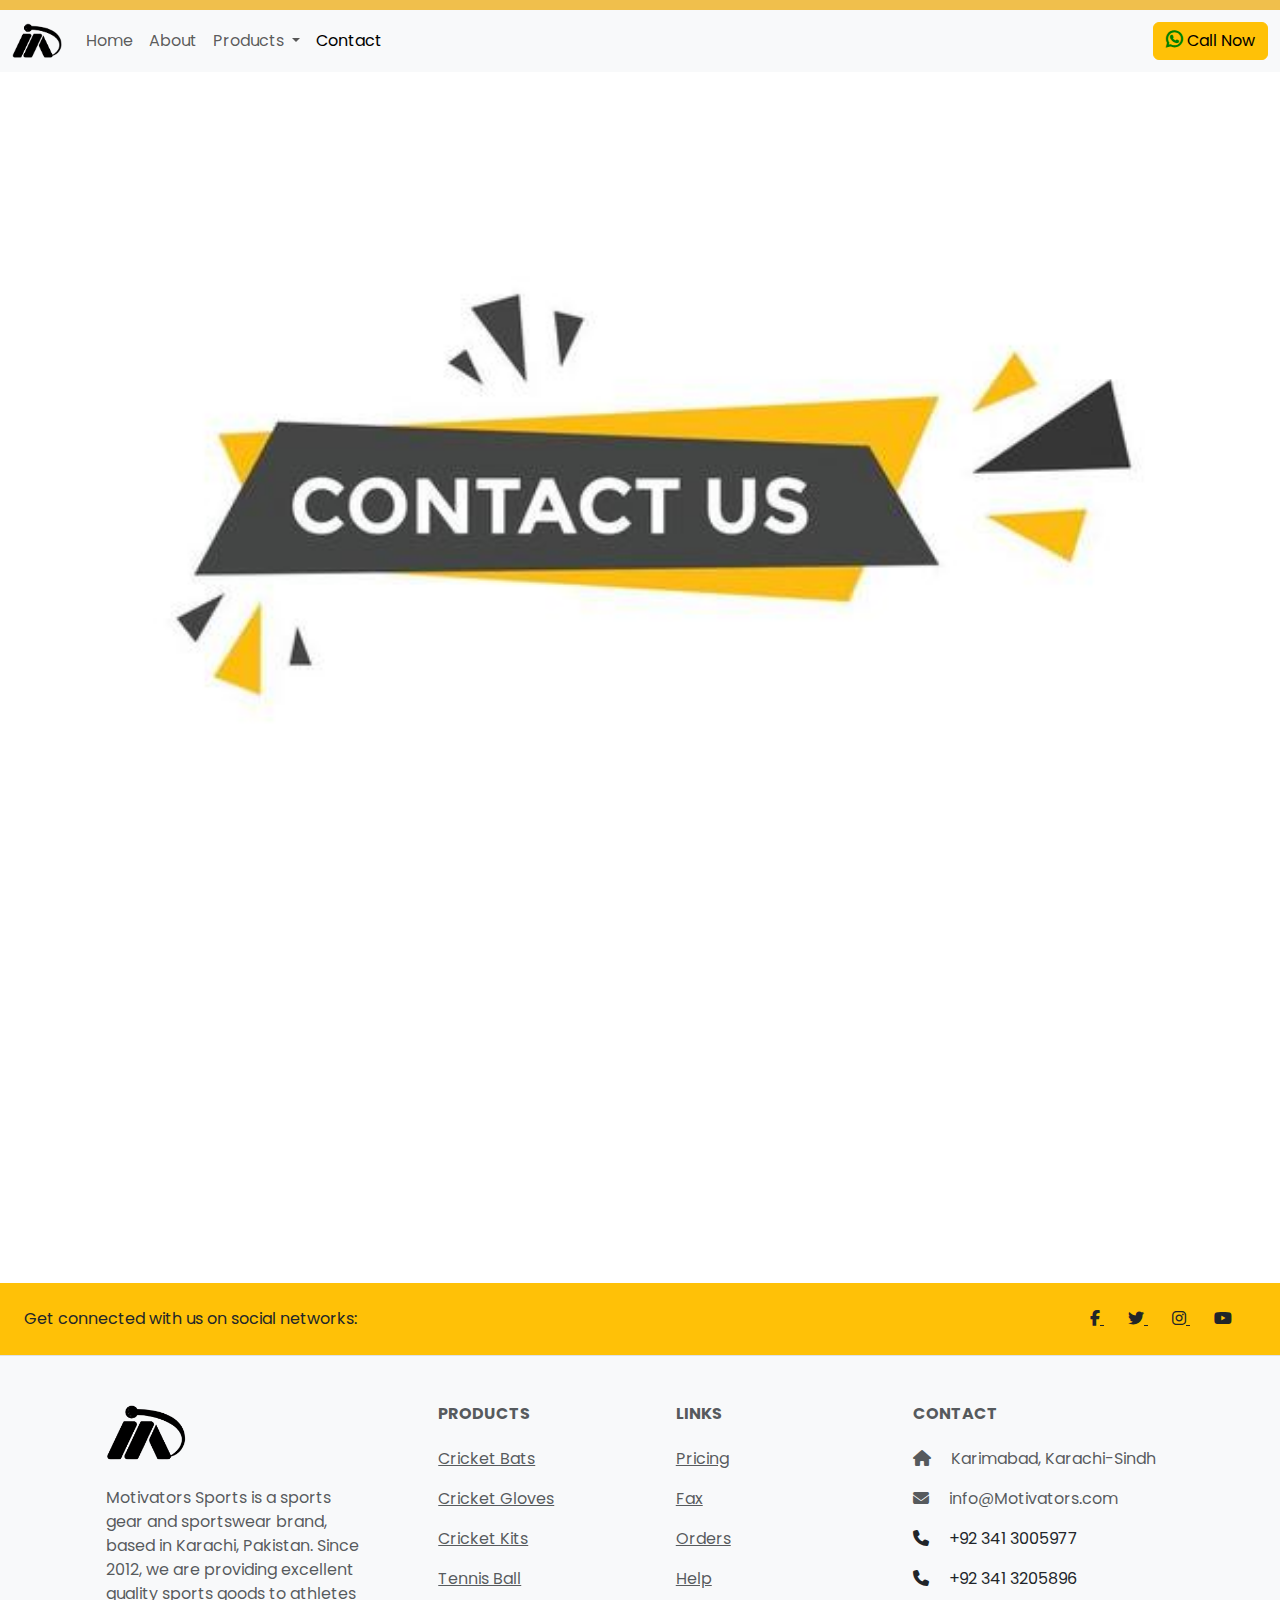
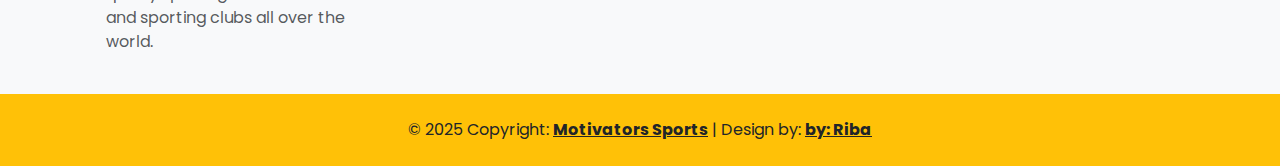
<file: contact.html>
<!DOCTYPE html>
<html lang="en">

<head>
    <meta charset="UTF-8">
    <meta name="viewport" content="width=device-width, initial-scale=1.0">
    <title>Motivators Sports - Home</title>
    <!-- ========================== -->
    <link rel="stylesheet" href="./style.css">
    <!-- ========================== -->
    <link href="https://cdn.jsdelivr.net/npm/bootstrap@5.3.3/dist/css/bootstrap.min.css" rel="stylesheet"
        integrity="sha384-QWTKZyjpPEjISv5WaRU9OFeRpok6YctnYmDr5pNlyT2bRjXh0JMhjY6hW+ALEwIH" crossorigin="anonymous">
    <!-- ========================== -->
    <link rel="stylesheet" href="https://cdnjs.cloudflare.com/ajax/libs/font-awesome/6.7.2/css/all.min.css"
        integrity="sha512-Evv84Mr4kqVGRNSgIGL/F/aIDqQb7xQ2vcrdIwxfjThSH8CSR7PBEakCr51Ck+w+/U6swU2Im1vVX0SVk9ABhg=="
        crossorigin="anonymous" referrerpolicy="no-referrer" />
    <!-- =============== -->
    <link rel="preconnect" href="https://fonts.googleapis.com">
    <link rel="preconnect" href="https://fonts.gstatic.com" crossorigin>
    <link
        href="https://fonts.googleapis.com/css2?family=Poppins:ital,wght@0,100;0,200;0,300;0,400;0,500;0,600;0,700;0,800;0,900;1,100;1,200;1,300;1,400;1,500;1,600;1,700;1,800;1,900&display=swap"
        rel="stylesheet">

</head>

<body>

    <!-- ========= -->
<header>

    <nav class="navbar navbar-expand-lg navbar-light bg-light">
        <div class="container-fluid">
            <a class="navbar-brand" href="./index.html"><img src="./assets/logo.png" alt="logo" width="50px"></a>
            <button class="navbar-toggler" type="button" data-bs-toggle="collapse"
                data-bs-target="#navbarSupportedContent" aria-controls="navbarSupportedContent" aria-expanded="false"
                aria-label="Toggle navigation">
                <span class="navbar-toggler-icon"></span>
            </button>
            <div class="collapse navbar-collapse" id="navbarSupportedContent">
                <ul class="navbar-nav me-auto mb-2 mb-lg-0">
                    <li class="nav-item">
                        <a class="nav-link " aria-current="page" href="./index.html">Home</a>
                    </li>
                    <li class="nav-item">
                        <a class="nav-link" href="./about.html">About</a>
                    </li>
                    <li class="nav-item dropdown">
                        <a class="nav-link dropdown-toggle" href="#" id="navbarDropdown" role="button"
                            data-bs-toggle="dropdown" aria-expanded="false">
                            Products
                        </a>
                        <ul class="dropdown-menu" aria-labelledby="navbarDropdown">
                            <li><a class="dropdown-item" href="./bats.html">Cricket Bats</a></li>
                            <li><a class="dropdown-item" href="./kits.html">Cricket Kits</a></li>
                            <li><a class="dropdown-item" href="./gloves.html">Cricket Gloves</a></li>
                        </ul>
                    </li>
                    <li class="nav-item">
                        <a class="nav-link active" href="./contact.html" tabindex="-1" aria-disabled="true">Contact</a>
                    </li>
                </ul>
                <form class="d-flex">
                    <!-- <input class="form-control me-2" type="search" placeholder="Search" aria-label="Search">
          <button class="btn btn-warning" type="submit">Search</button> -->
                    <button class="btn btn-warning" type="sumit"> <i class="fa-brands fa-whatsapp"
                            style="font-size: 19px; font-weight: bolder; color: green;"></i> Call Now</button>


                </form>
            </div>
        </div>
    </nav>
</header>
    <!-- ========= -->
<section id="hero-section">

    <div id="carouselExampleControls" class="carousel slide" data-bs-ride="carousel">
        <div class="carousel-inner">
            <div class="carousel-item  active">
                <img src="./assets/banners/contact.jpg" class="d-block w-100" alt="bg1">
            </div>
        </div>
    </div>
</section>
    <!-- ========= -->

   

        <!-- =-============ -->

        <iframe
            src="https://www.google.com/maps/embed?pb=!1m18!1m12!1m3!1d3618.4547230467015!2d67.05552589999999!3d24.9165746!2m3!1f0!2f0!3f0!3m2!1i1024!2i768!4f13.1!3m3!1m2!1s0x3eb33f891456cd29%3A0xb3fc8ff8d0d0e213!2sMotivators%20Sports!5e0!3m2!1sen!2s!4v1736486992645!5m2!1sen!2s"
            width="100%" height="350" style="border:0;" allowfullscreen="" loading="lazy"
            referrerpolicy="no-referrer-when-downgrade"></iframe>

        <!-- =-============ -->


        <!-- Footer -->
        <footer class="text-center text-lg-start bg-body-tertiary text-muted">
            <!-- Section: Social media -->
            <section
                class="d-flex justify-content-center justify-content-lg-between p-4 border-bottom bg-warning text-dark">
                <!-- Left -->
                <div class="me-5 d-none d-lg-block">
                    <span>Get connected with us on social networks:</span>
                </div>
                <!-- Left -->

                <!-- Right -->
                <div>
                    <a href="https://www.facebook.com/motivatorssport/" target="_blank" class="me-4 text-reset">
                        <i class="fab fa-facebook-f"></i>
                    </a>
                    <a href="https://www.twitter.com/" target="_blank" class="me-4 text-reset">
                        <i class="fab fa-twitter"></i>
                    </a>

                    <a href="https://www.instagram.com/motivators.sports/" target="_blank" class="me-4 text-reset">
                        <i class="fab fa-instagram"></i>
                    </a>

                    <a href=" https://www.youtube.com/" target="_blank" class="me-4 text-reset">
                        <i class="fab fa-youtube"></i>
                    </a>
                </div>
                <!-- Right -->
            </section>
            <!-- Section: Social media -->

            <!-- Section: Links  -->
            <section class="">
                <div class="container text-center text-md-start mt-5">
                    <!-- Grid row -->
                    <div class="row mt-3">
                        <!-- Grid column -->
                        <div class="col-md-3 col-lg-4 col-xl-3 mx-auto mb-4">
                            <!-- Content -->
                            <h6 class="text-uppercase fw-bold mb-4"> <img src="./assets/logo.png" alt="" width="80px">
                            </h6>
                            <p>
                                Motivators Sports is a sports gear and sportswear brand, based in Karachi, Pakistan.
                                Since 2012, we are providing excellent quality sports goods to athletes and sporting
                                clubs
                                all over the
                                world.
                            </p>
                        </div>
                        <!-- Grid column -->

                        <!-- Grid column -->
                        <div class="col-md-2 col-lg-2 col-xl-2 mx-auto mb-4">
                            <!-- Links -->
                            <h6 class="text-uppercase fw-bold mb-4">
                                Products
                            </h6>
                            <p>
                                <a href="./bats.html" class="text-reset">Cricket Bats</a>
                            </p>
                            <p>
                                <a href="./gloves.html" class="text-reset">Cricket Gloves</a>
                            </p>
                            <p>
                                <a href="./kits.html" class="text-reset">Cricket Kits</a>
                            </p>
                            <p>
                                <a href="#" class="text-reset">Tennis Ball</a>
                            </p>
                        </div>
                        <!-- Grid column -->

                        <!-- Grid column -->
                        <div class="col-md-3 col-lg-2 col-xl-2 mx-auto mb-4">
                            <!-- Links -->
                            <h6 class="text-uppercase fw-bold mb-4">
                                Links
                            </h6>
                            <p>
                                <a href="#!" class="text-reset">Pricing</a>
                            </p>
                            <p>
                                <a href="#!" class="text-reset">Fax</a>
                            </p>
                            <p>
                                <a href="#!" class="text-reset">Orders</a>
                            </p>
                            <p>
                                <a href="#!" class="text-reset">Help</a>
                            </p>
                        </div>
                        <!-- Grid column -->

                        <!-- Grid column -->
                        <div class="col-md-4 col-lg-3 col-xl-3 mx-auto mb-md-0 mb-4">
                            <!-- Links -->
                            <h6 class="text-uppercase fw-bold mb-4">Contact</h6>
                            <p><i class="fas fa-home me-3"></i> Karimabad, Karachi-Sindh</p>
                            <p>
                                <i class="fas fa-envelope me-3"></i>
                                info@Motivators.com
                            </p>
                            <a href="https://wa.link/muyxua" class="text-dark text-decoration-none">
                                <p><i class="fas fa-phone me-3"></i> +92 341 3005977</p>
                            </a>
                            <a href="https://wa.link/muyxua" class="text-dark text-decoration-none">
                                <p><i class="fas fa-phone me-3"></i> +92 341 3205896</p>
                            </a>


                        </div>
                        <!-- Grid column -->
                    </div>
                    <!-- Grid row -->
                </div>
            </section>
            <!-- Section: Links  -->

            <!-- Copyright -->
            <div class="text-center p-4 bg-warning text-dark">
                © 2025 Copyright:
                <a class="text-reset fw-bold" href="#">Motivators Sports</a>
                | Design by:
                <a class="text-reset fw-bold" href="#">by: Riba</a>
            </div>
            <!-- Copyright -->
        </footer>
        <!-- Footer -->
    </div>


</body>
<script src="https://cdn.jsdelivr.net/npm/bootstrap@5.3.3/dist/js/bootstrap.bundle.min.js"
    integrity="sha384-YvpcrYf0tY3lHB60NNkmXc5s9fDVZLESaAA55NDzOxhy9GkcIdslK1eN7N6jIeHz"
    crossorigin="anonymous"></script>
<script src="./script.js"></script>

</html>
</file>
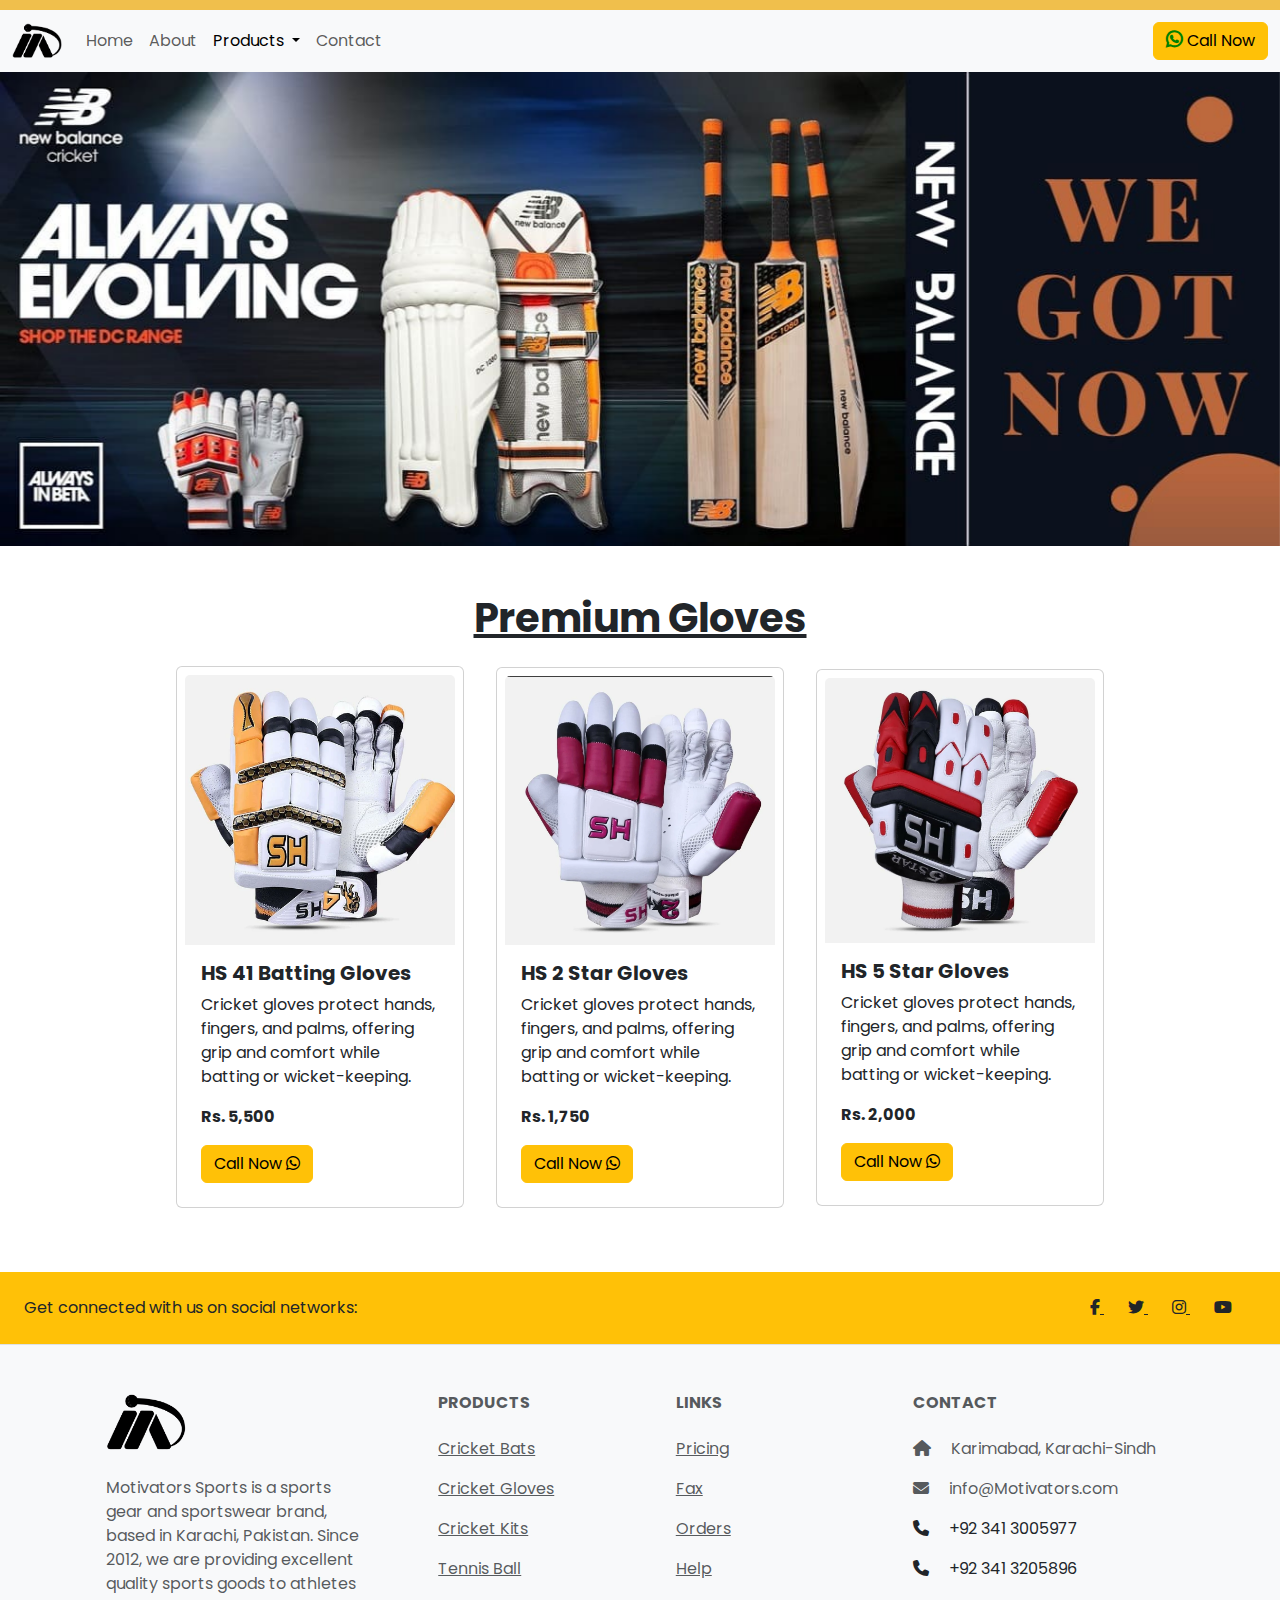
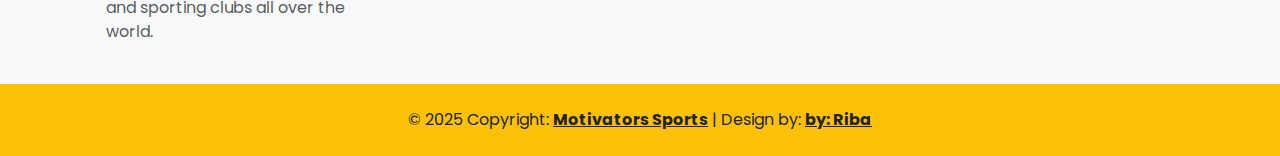
<file: gloves.html>
<!DOCTYPE html>
<html lang="en">

<head>
    <meta charset="UTF-8">
    <meta name="viewport" content="width=device-width, initial-scale=1.0">
    <title>Motivators Sports - Home</title>
    <!-- ========================== -->
    <link rel="stylesheet" href="./style.css">
    <!-- ========================== -->
    <link href="https://cdn.jsdelivr.net/npm/bootstrap@5.3.3/dist/css/bootstrap.min.css" rel="stylesheet"
        integrity="sha384-QWTKZyjpPEjISv5WaRU9OFeRpok6YctnYmDr5pNlyT2bRjXh0JMhjY6hW+ALEwIH" crossorigin="anonymous">
    <!-- ========================== -->
    <link rel="stylesheet" href="https://cdnjs.cloudflare.com/ajax/libs/font-awesome/6.7.2/css/all.min.css"
        integrity="sha512-Evv84Mr4kqVGRNSgIGL/F/aIDqQb7xQ2vcrdIwxfjThSH8CSR7PBEakCr51Ck+w+/U6swU2Im1vVX0SVk9ABhg=="
        crossorigin="anonymous" referrerpolicy="no-referrer" />
    <!-- =============== -->
    <link rel="preconnect" href="https://fonts.googleapis.com">
    <link rel="preconnect" href="https://fonts.gstatic.com" crossorigin>
    <link
        href="https://fonts.googleapis.com/css2?family=Poppins:ital,wght@0,100;0,200;0,300;0,400;0,500;0,600;0,700;0,800;0,900;1,100;1,200;1,300;1,400;1,500;1,600;1,700;1,800;1,900&display=swap"
        rel="stylesheet">

</head>

<body>

    <!-- ========= -->
<header>

    <nav class="navbar navbar-expand-lg navbar-light bg-light">
        <div class="container-fluid">
            <a class="navbar-brand" href="./index.html"><img src="./assets/logo.png" alt="logo" width="50px"></a>
            <button class="navbar-toggler" type="button" data-bs-toggle="collapse"
                data-bs-target="#navbarSupportedContent" aria-controls="navbarSupportedContent" aria-expanded="false"
                aria-label="Toggle navigation">
                <span class="navbar-toggler-icon"></span>
            </button>
            <div class="collapse navbar-collapse" id="navbarSupportedContent">
                <ul class="navbar-nav me-auto mb-2 mb-lg-0">
                    <li class="nav-item">
                        <a class="nav-link " aria-current="page" href="./index.html">Home</a>
                    </li>
                    <li class="nav-item">
                        <a class="nav-link" href="./about.html">About</a>
                    </li>
                    <li class="nav-item dropdown">
                        <a class="nav-link active dropdown-toggle" href="#" id="navbarDropdown" role="button"
                            data-bs-toggle="dropdown" aria-expanded="false">
                            Products
                        </a>
                        <ul class="dropdown-menu" aria-labelledby="navbarDropdown">
                            <li><a class="dropdown-item" href="./bats.html">Cricket Bats</a></li>
                            <li><a class="dropdown-item" href="./kits.html">Cricket Kits</a></li>
                            <li><a class="dropdown-item" href="./gloves.html">Cricket Gloves</a></li>
                        </ul>
                    </li>
                    <li class="nav-item">
                        <a class="nav-link" href="./contact.html" tabindex="-1" aria-disabled="true">Contact</a>
                    </li>
                </ul>
                <form class="d-flex">
                    <!-- <input class="form-control me-2" type="search" placeholder="Search" aria-label="Search">
          <button class="btn btn-warning" type="submit">Search</button> -->
                    <button class="btn btn-warning" type="sumit"> <i class="fa-brands fa-whatsapp"
                            style="font-size: 19px; font-weight: bolder; color: green;"></i> Call Now</button>


                </form>
            </div>
        </div>
    </nav>
</header>
    <!-- ========= -->

<section id="hero-section">
    <div id="carouselExampleControls" class="carousel slide" data-bs-ride="carousel">
        <div class="carousel-inner">
            <div class="carousel-item  active">
                <img src="./assets/banners/gloves.jpg" class="d-block w-100" alt="bg1">
            </div>
        </div>
    </div>
</section>
    <!-- ========= -->

    <div class="allproducts p-5">

        <div class="products-content">
          <h1 class="text-center"><b><u>Premium Gloves</u></b></h1>
        </div>
    
    
        <div class="show-products row d-flex justify-content-center align-items-center">
    
    
          <div class="card p-2 m-3" style="width: 18rem;">
            <img src="./assets/products/gloves/gloves 1.webp" class="card-img-top" alt="bat-1">
            <div class="card-body">
              <h5 class="card-title"><b>HS 41 Batting Gloves</b></h5>
              <p class="card-text">Cricket gloves protect hands, fingers, and palms, offering grip and comfort while batting or wicket-keeping.</p>
              <p class="card-text"><b>Rs. 5,500</b></p>
              <a href="https://wa.link/muyxua" target="_blank" class="btn btn-warning">Call Now <i class="fa-brands fa-whatsapp"></i></a>
    
            </div>
          </div>
    
          <div class="card p-2 m-3" style="width: 18rem;">
            <img src="./assets/products/gloves/gloves 2.webp" class="card-img-top" alt="gloves-1">
            <div class="card-body">
              <h5 class="card-title"><b>HS 2 Star Gloves</b></h5>
              <p class="card-text">Cricket gloves protect hands, fingers, and palms, offering grip and comfort while batting or wicket-keeping.</p>
              <p class="card-text"><b>Rs. 1,750</b></p>
              <a href="https://wa.link/muyxua" target="_blank" class="btn btn-warning">Call Now <i class="fa-brands fa-whatsapp"></i></a>
            </div>
          </div>
    
    
          <div class="card p-2 m-3" style="width: 18rem;">
            <img src="./assets/products/gloves/gloves 3.webp" class="card-img-top" alt="kit-1">
            <div class="card-body">
              <h5 class="card-title"><b>HS 5 Star Gloves</b></h5>
              <p class="card-text">Cricket gloves protect hands, fingers, and palms, offering grip and comfort while batting or wicket-keeping.</p>
              <p class="card-text"><b>Rs. 2,000</b></p>
              <a href="https://wa.link/muyxua" target="_blank" class="btn btn-warning">Call Now <i class="fa-brands fa-whatsapp"></i></a>
            </div>
          </div>
    
        </div>
    
    
      </div>

    <!-- ============================ -->


        <!-- Footer -->
        <footer class="text-center text-lg-start bg-body-tertiary text-muted">
            <!-- Section: Social media -->
            <section
                class="d-flex justify-content-center justify-content-lg-between p-4 border-bottom bg-warning text-dark">
                <!-- Left -->
                <div class="me-5 d-none d-lg-block">
                    <span>Get connected with us on social networks:</span>
                </div>
                <!-- Left -->

                <!-- Right -->
                <div>
                    <a href="https://www.facebook.com/motivatorssport/" target="_blank" class="me-4 text-reset">
                        <i class="fab fa-facebook-f"></i>
                    </a>
                    <a href="https://www.twitter.com/" target="_blank" class="me-4 text-reset">
                        <i class="fab fa-twitter"></i>
                    </a>

                    <a href="https://www.instagram.com/motivators.sports/" target="_blank" class="me-4 text-reset">
                        <i class="fab fa-instagram"></i>
                    </a>

                    <a href=" https://www.youtube.com/" target="_blank" class="me-4 text-reset">
                        <i class="fab fa-youtube"></i>
                    </a>
                </div>
                <!-- Right -->
            </section>
            <!-- Section: Social media -->

            <!-- Section: Links  -->
            <section class="">
                <div class="container text-center text-md-start mt-5">
                    <!-- Grid row -->
                    <div class="row mt-3">
                        <!-- Grid column -->
                        <div class="col-md-3 col-lg-4 col-xl-3 mx-auto mb-4">
                            <!-- Content -->
                            <h6 class="text-uppercase fw-bold mb-4"> <img src="./assets/logo.png" alt="" width="80px">
                            </h6>
                            <p>
                                Motivators Sports is a sports gear and sportswear brand, based in Karachi, Pakistan.
                                Since 2012, we are providing excellent quality sports goods to athletes and sporting
                                clubs
                                all over the
                                world.
                            </p>
                        </div>
                        <!-- Grid column -->

                        <!-- Grid column -->
                        <div class="col-md-2 col-lg-2 col-xl-2 mx-auto mb-4">
                            <!-- Links -->
                            <h6 class="text-uppercase fw-bold mb-4">
                                Products
                            </h6>
                            <p>
                                <a href="./bats.html" class="text-reset">Cricket Bats</a>
                            </p>
                            <p>
                                <a href="./gloves.html" class="text-reset">Cricket Gloves</a>
                            </p>
                            <p>
                                <a href="./kits.html" class="text-reset">Cricket Kits</a>
                            </p>
                            <p>
                                <a href="#" class="text-reset">Tennis Ball</a>
                            </p>
                        </div>
                        <!-- Grid column -->

                        <!-- Grid column -->
                        <div class="col-md-3 col-lg-2 col-xl-2 mx-auto mb-4">
                            <!-- Links -->
                            <h6 class="text-uppercase fw-bold mb-4">
                                Links
                            </h6>
                            <p>
                                <a href="#!" class="text-reset">Pricing</a>
                            </p>
                            <p>
                                <a href="#!" class="text-reset">Fax</a>
                            </p>
                            <p>
                                <a href="#!" class="text-reset">Orders</a>
                            </p>
                            <p>
                                <a href="#!" class="text-reset">Help</a>
                            </p>
                        </div>
                        <!-- Grid column -->

                        <!-- Grid column -->
                        <div class="col-md-4 col-lg-3 col-xl-3 mx-auto mb-md-0 mb-4">
                            <!-- Links -->
                            <h6 class="text-uppercase fw-bold mb-4">Contact</h6>
                            <p><i class="fas fa-home me-3"></i> Karimabad, Karachi-Sindh</p>
                            <p>
                                <i class="fas fa-envelope me-3"></i>
                                info@Motivators.com
                            </p>
                            <a href="https://wa.link/muyxua" class="text-dark text-decoration-none">
                                <p><i class="fas fa-phone me-3"></i> +92 341 3005977</p>
                            </a>
                            <a href="https://wa.link/muyxua" class="text-dark text-decoration-none">
                                <p><i class="fas fa-phone me-3"></i> +92 341 3205896</p>
                            </a>


                        </div>
                        <!-- Grid column -->
                    </div>
                    <!-- Grid row -->
                </div>
            </section>
            <!-- Section: Links  -->

            <!-- Copyright -->
            <div class="text-center p-4 bg-warning text-dark">
                © 2025 Copyright:
                <a class="text-reset fw-bold" href="#">Motivators Sports</a>
                | Design by:
                <a class="text-reset fw-bold" href="#">by: Riba</a>
            </div>
            <!-- Copyright -->
        </footer>
        <!-- Footer -->
    </div>


</body>
<script src="https://cdn.jsdelivr.net/npm/bootstrap@5.3.3/dist/js/bootstrap.bundle.min.js"
    integrity="sha384-YvpcrYf0tY3lHB60NNkmXc5s9fDVZLESaAA55NDzOxhy9GkcIdslK1eN7N6jIeHz"
    crossorigin="anonymous"></script>
<script src="./script.js"></script>

</html>
</file>
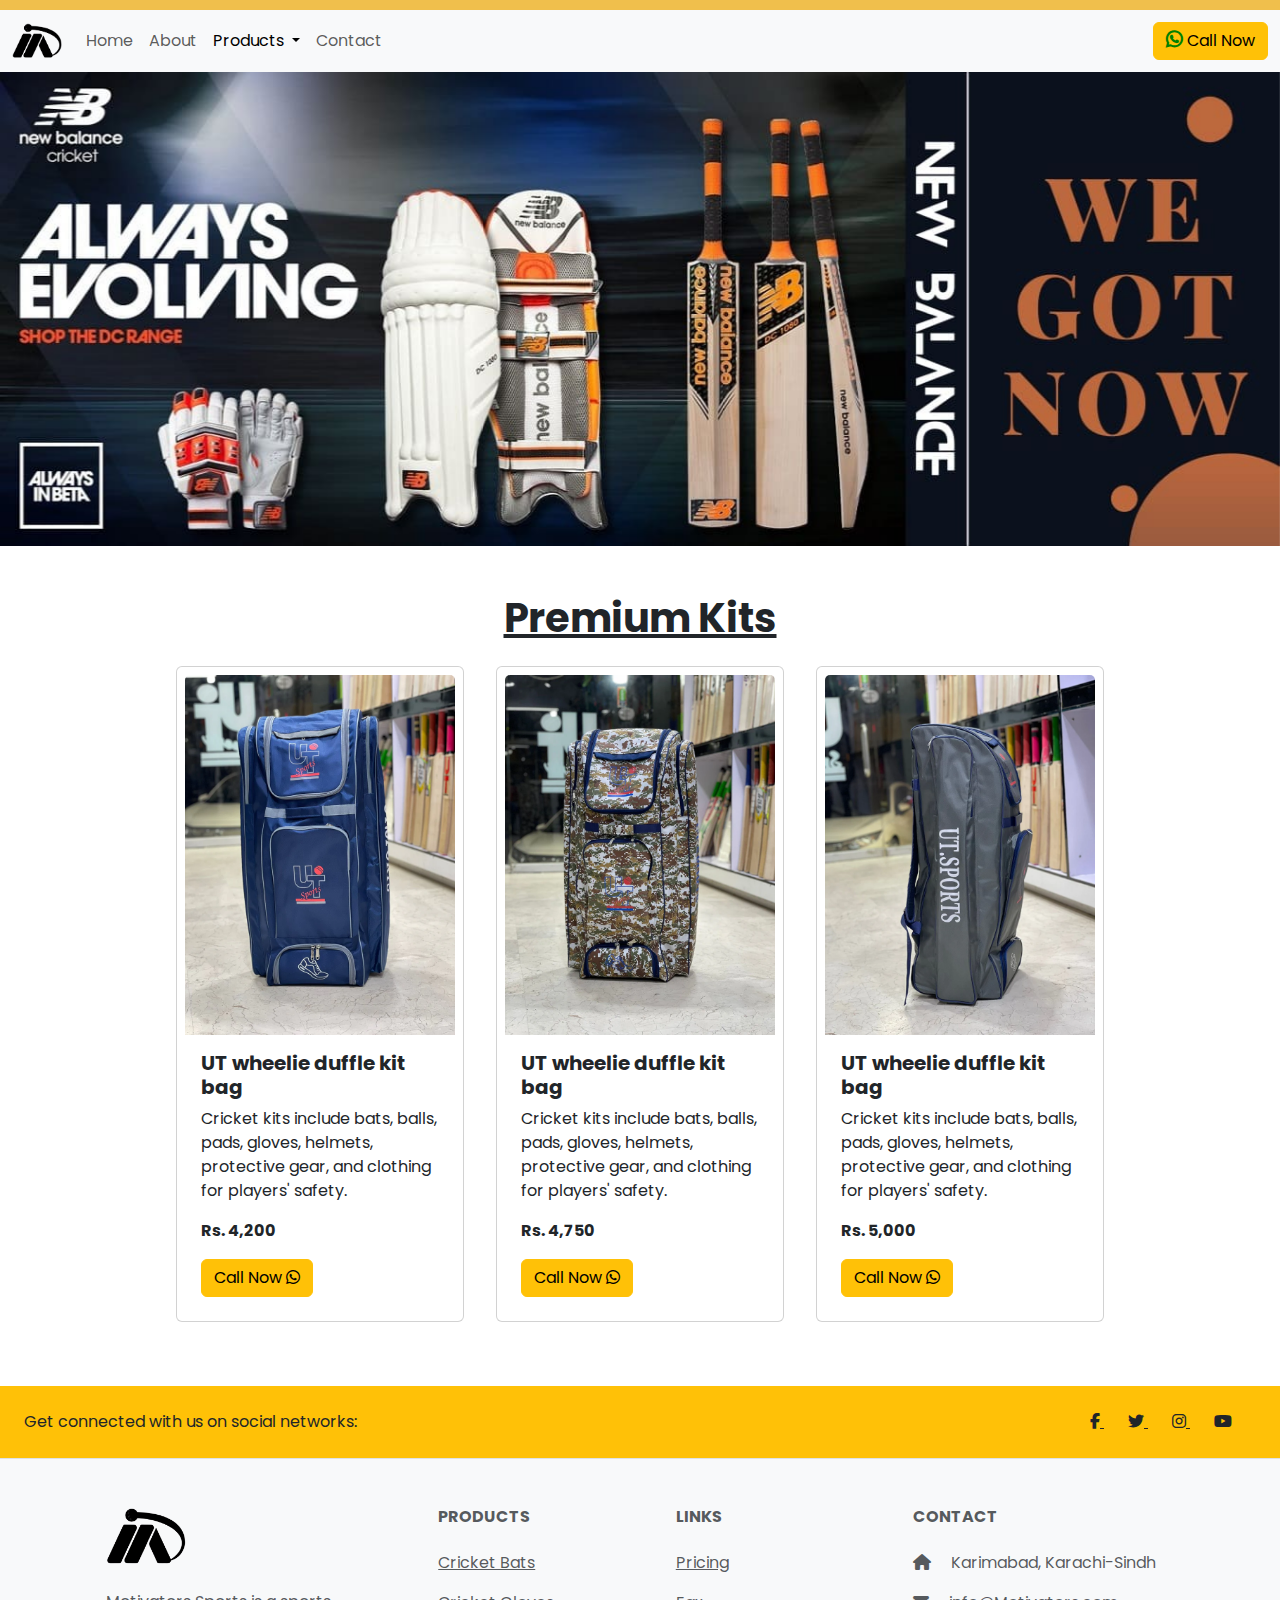
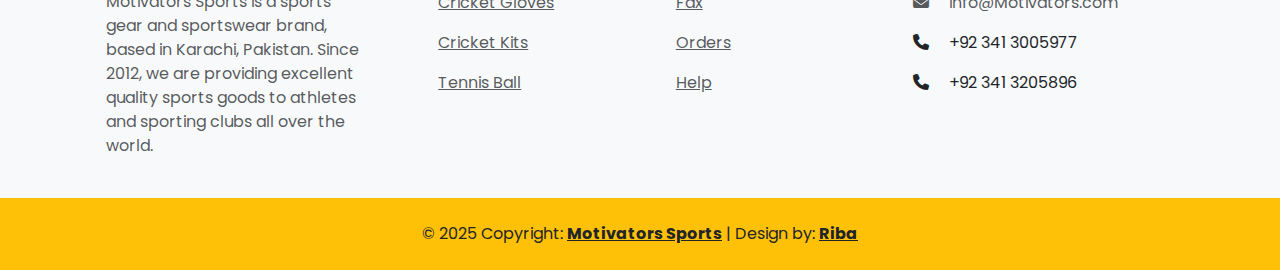
<file: kits.html>
<!DOCTYPE html>
<html lang="en">

<head>
    <meta charset="UTF-8">
    <meta name="viewport" content="width=device-width, initial-scale=1.0">
    <title>Motivators Sports - Home</title>
    <!-- ========================== -->
    <link rel="stylesheet" href="./style.css">
    <!-- ========================== -->
    <link href="https://cdn.jsdelivr.net/npm/bootstrap@5.3.3/dist/css/bootstrap.min.css" rel="stylesheet"
        integrity="sha384-QWTKZyjpPEjISv5WaRU9OFeRpok6YctnYmDr5pNlyT2bRjXh0JMhjY6hW+ALEwIH" crossorigin="anonymous">
    <!-- ========================== -->
    <link rel="stylesheet" href="https://cdnjs.cloudflare.com/ajax/libs/font-awesome/6.7.2/css/all.min.css"
        integrity="sha512-Evv84Mr4kqVGRNSgIGL/F/aIDqQb7xQ2vcrdIwxfjThSH8CSR7PBEakCr51Ck+w+/U6swU2Im1vVX0SVk9ABhg=="
        crossorigin="anonymous" referrerpolicy="no-referrer" />
    <!-- =============== -->
    <link rel="preconnect" href="https://fonts.googleapis.com">
    <link rel="preconnect" href="https://fonts.gstatic.com" crossorigin>
    <link
        href="https://fonts.googleapis.com/css2?family=Poppins:ital,wght@0,100;0,200;0,300;0,400;0,500;0,600;0,700;0,800;0,900;1,100;1,200;1,300;1,400;1,500;1,600;1,700;1,800;1,900&display=swap"
        rel="stylesheet">

</head>

<body>

    <!-- ========= -->

<header>
    <nav class="navbar navbar-expand-lg navbar-light bg-light">
        <div class="container-fluid">
            <a class="navbar-brand" href="./index.html"><img src="./assets/logo.png" alt="logo" width="50px"></a>
            <button class="navbar-toggler" type="button" data-bs-toggle="collapse"
                data-bs-target="#navbarSupportedContent" aria-controls="navbarSupportedContent" aria-expanded="false"
                aria-label="Toggle navigation">
                <span class="navbar-toggler-icon"></span>
            </button>
            <div class="collapse navbar-collapse" id="navbarSupportedContent">
                <ul class="navbar-nav me-auto mb-2 mb-lg-0">
                    <li class="nav-item">
                        <a class="nav-link " aria-current="page" href="./index.html">Home</a>
                    </li>
                    <li class="nav-item">
                        <a class="nav-link" href="./about.html">About</a>
                    </li>
                    <li class="nav-item dropdown">
                        <a class="nav-link active dropdown-toggle" href="#" id="navbarDropdown" role="button"
                            data-bs-toggle="dropdown" aria-expanded="false">
                            Products
                        </a>
                        <ul class="dropdown-menu" aria-labelledby="navbarDropdown">
                            <li><a class="dropdown-item" href="./bats.html">Cricket Bats</a></li>
                            <li><a class="dropdown-item" href="./kits.html">Cricket Kits</a></li>
                            <li><a class="dropdown-item" href="./gloves.html">Cricket Gloves</a></li>
                        </ul>
                    </li>
                    <li class="nav-item">
                        <a class="nav-link" href="./contact.html" tabindex="-1" aria-disabled="true">Contact</a>
                    </li>
                </ul>
                <form class="d-flex">
                    <!-- <input class="form-control me-2" type="search" placeholder="Search" aria-label="Search">
          <button class="btn btn-warning" type="submit">Search</button> -->
                    <button class="btn btn-warning" type="sumit"> <i class="fa-brands fa-whatsapp"
                            style="font-size: 19px; font-weight: bolder; color: green;"></i> Call Now</button>


                </form>
            </div>
        </div>
    </nav>
</header>
    <!-- ========= -->

<section id="hero-section">
    <div id="carouselExampleControls" class="carousel slide" data-bs-ride="carousel">
        <div class="carousel-inner">
            <div class="carousel-item  active">
                <img src="./assets/banners/gloves.jpg" class="d-block w-100" alt="bg1">
            </div>
        </div>
    </div>
</section>
    <!-- ========= -->
<section id="product-section">
    <div class="allproducts p-5">

        <div class="products-content">
          <h1 class="text-center"><b><u>Premium Kits</u></b></h1>
        </div>
    
    
        <div class="show-products row d-flex justify-content-center align-items-center">
    
    
          <div class="card p-2 m-3" style="width: 18rem;">
            <img src="./assets/products/kits/kit 1.webp" class="card-img-top" alt="bat-1">
            <div class="card-body">
              <h5 class="card-title"><b>UT wheelie duffle kit bag</b></h5>
              <p class="card-text">Cricket kits include bats, balls, pads, gloves, helmets, protective gear, and clothing for players' safety. </p>
              <p class="card-text"><b>Rs. 4,200</b></p>
              <a href="https://wa.link/muyxua" target="_blank" class="btn btn-warning">Call Now <i class="fa-brands fa-whatsapp"></i></a>
    
            </div>
          </div>
    
          <div class="card p-2 m-3" style="width: 18rem;">
            <img src="./assets/products/kits/kit 2.webp" class="card-img-top" alt="gloves-1">
            <div class="card-body">
              <h5 class="card-title"><b>UT wheelie duffle kit bag</b></h5>
              <p class="card-text">Cricket kits include bats, balls, pads, gloves, helmets, protective gear, and clothing for players' safety.</p>
              <p class="card-text"><b>Rs. 4,750</b></p>
              <a href="https://wa.link/muyxua" target="_blank" class="btn btn-warning">Call Now <i class="fa-brands fa-whatsapp"></i></a>
            </div>
          </div>
    
    
          <div class="card p-2 m-3" style="width: 18rem;">
            <img src="./assets/products/kits/kit 3.webp" class="card-img-top" alt="kit-1">
            <div class="card-body">
              <h5 class="card-title"><b>UT wheelie duffle kit bag</b></h5>
              <p class="card-text">Cricket kits include bats, balls, pads, gloves, helmets, protective gear, and clothing for players' safety.</p>
              <p class="card-text"><b>Rs. 5,000</b></p>
              <a href="https://wa.link/muyxua" target="_blank" class="btn btn-warning">Call Now <i class="fa-brands fa-whatsapp"></i></a>
            </div>
          </div>
    
        </div>
    
    
      </div>
</section>
    <!-- ============================ -->


        <!-- Footer -->
        <footer class="text-center text-lg-start bg-body-tertiary text-muted">
            <!-- Section: Social media -->
            <section
                class="d-flex justify-content-center justify-content-lg-between p-4 border-bottom bg-warning text-dark">
                <!-- Left -->
                <div class="me-5 d-none d-lg-block">
                    <span>Get connected with us on social networks:</span>
                </div>
                <!-- Left -->

                <!-- Right -->
                <div>
                    <a href="https://www.facebook.com/motivatorssport/" target="_blank" class="me-4 text-reset">
                        <i class="fab fa-facebook-f"></i>
                    </a>
                    <a href="https://www.twitter.com/" target="_blank" class="me-4 text-reset">
                        <i class="fab fa-twitter"></i>
                    </a>

                    <a href="https://www.instagram.com/motivators.sports/" target="_blank" class="me-4 text-reset">
                        <i class="fab fa-instagram"></i>
                    </a>

                    <a href=" https://www.youtube.com/" target="_blank" class="me-4 text-reset">
                        <i class="fab fa-youtube"></i>
                    </a>
                </div>
                <!-- Right -->
            </section>
            <!-- Section: Social media -->

            <!-- Section: Links  -->
            <section class="">
                <div class="container text-center text-md-start mt-5">
                    <!-- Grid row -->
                    <div class="row mt-3">
                        <!-- Grid column -->
                        <div class="col-md-3 col-lg-4 col-xl-3 mx-auto mb-4">
                            <!-- Content -->
                            <h6 class="text-uppercase fw-bold mb-4"> <img src="./assets/logo.png" alt="" width="80px">
                            </h6>
                            <p>
                                Motivators Sports is a sports gear and sportswear brand, based in Karachi, Pakistan.
                                Since 2012, we are providing excellent quality sports goods to athletes and sporting
                                clubs
                                all over the
                                world.
                            </p>
                        </div>
                        <!-- Grid column -->

                        <!-- Grid column -->
                        <div class="col-md-2 col-lg-2 col-xl-2 mx-auto mb-4">
                            <!-- Links -->
                            <h6 class="text-uppercase fw-bold mb-4">
                                Products
                            </h6>
                            <p>
                                <a href="./bats.html" class="text-reset">Cricket Bats</a>
                            </p>
                            <p>
                                <a href="./gloves.html" class="text-reset">Cricket Gloves</a>
                            </p>
                            <p>
                                <a href="./kits.html" class="text-reset">Cricket Kits</a>
                            </p>
                            <p>
                                <a href="#" class="text-reset">Tennis Ball</a>
                            </p>
                        </div>
                        <!-- Grid column -->

                        <!-- Grid column -->
                        <div class="col-md-3 col-lg-2 col-xl-2 mx-auto mb-4">
                            <!-- Links -->
                            <h6 class="text-uppercase fw-bold mb-4">
                                Links
                            </h6>
                            <p>
                                <a href="#!" class="text-reset">Pricing</a>
                            </p>
                            <p>
                                <a href="#!" class="text-reset">Fax</a>
                            </p>
                            <p>
                                <a href="#!" class="text-reset">Orders</a>
                            </p>
                            <p>
                                <a href="#!" class="text-reset">Help</a>
                            </p>
                        </div>
                        <!-- Grid column -->

                        <!-- Grid column -->
                        <div class="col-md-4 col-lg-3 col-xl-3 mx-auto mb-md-0 mb-4">
                            <!-- Links -->
                            <h6 class="text-uppercase fw-bold mb-4">Contact</h6>
                            <p><i class="fas fa-home me-3"></i> Karimabad, Karachi-Sindh</p>
                            <p>
                                <i class="fas fa-envelope me-3"></i>
                                info@Motivators.com
                            </p>
                            <a href="https://wa.link/muyxua" class="text-dark text-decoration-none">
                                <p><i class="fas fa-phone me-3"></i> +92 341 3005977</p>
                            </a>
                            <a href="https://wa.link/muyxua" class="text-dark text-decoration-none">
                                <p><i class="fas fa-phone me-3"></i> +92 341 3205896</p>
                            </a>


                        </div>
                        <!-- Grid column -->
                    </div>
                    <!-- Grid row -->
                </div>
            </section>
            <!-- Section: Links  -->

            <!-- Copyright -->
            <div class="text-center p-4 bg-warning text-dark">
                © 2025 Copyright:
                <a class="text-reset fw-bold" href="#">Motivators Sports</a>
                | Design by:
                <a class="text-reset fw-bold" href="#">Riba</a>
            </div>
            <!-- Copyright -->
        </footer>
        <!-- Footer -->
    </div>


</body>
<script src="https://cdn.jsdelivr.net/npm/bootstrap@5.3.3/dist/js/bootstrap.bundle.min.js"
    integrity="sha384-YvpcrYf0tY3lHB60NNkmXc5s9fDVZLESaAA55NDzOxhy9GkcIdslK1eN7N6jIeHz"
    crossorigin="anonymous"></script>
<script src="./script.js"></script>

</html>
</file>
<file: style.css>
*{
    margin: 0;
    padding: 0;
    font-family: "Poppins", serif;
}

.navbar{
    border-top: 10px solid #f0bf4c;
}


.form{
    width: 500px;
    background-color: lightgray;
    padding: 20px;
    border-radius: 10px;
}

.feedbackform{
    padding: 40px;
    display: flex;
    justify-content: center;
    align-items: center;
}

.mension{
    color: red;
}   


.categories{
    background: linear-gradient(rgba(255, 166, 0, 0.589), white);
}
</file>
